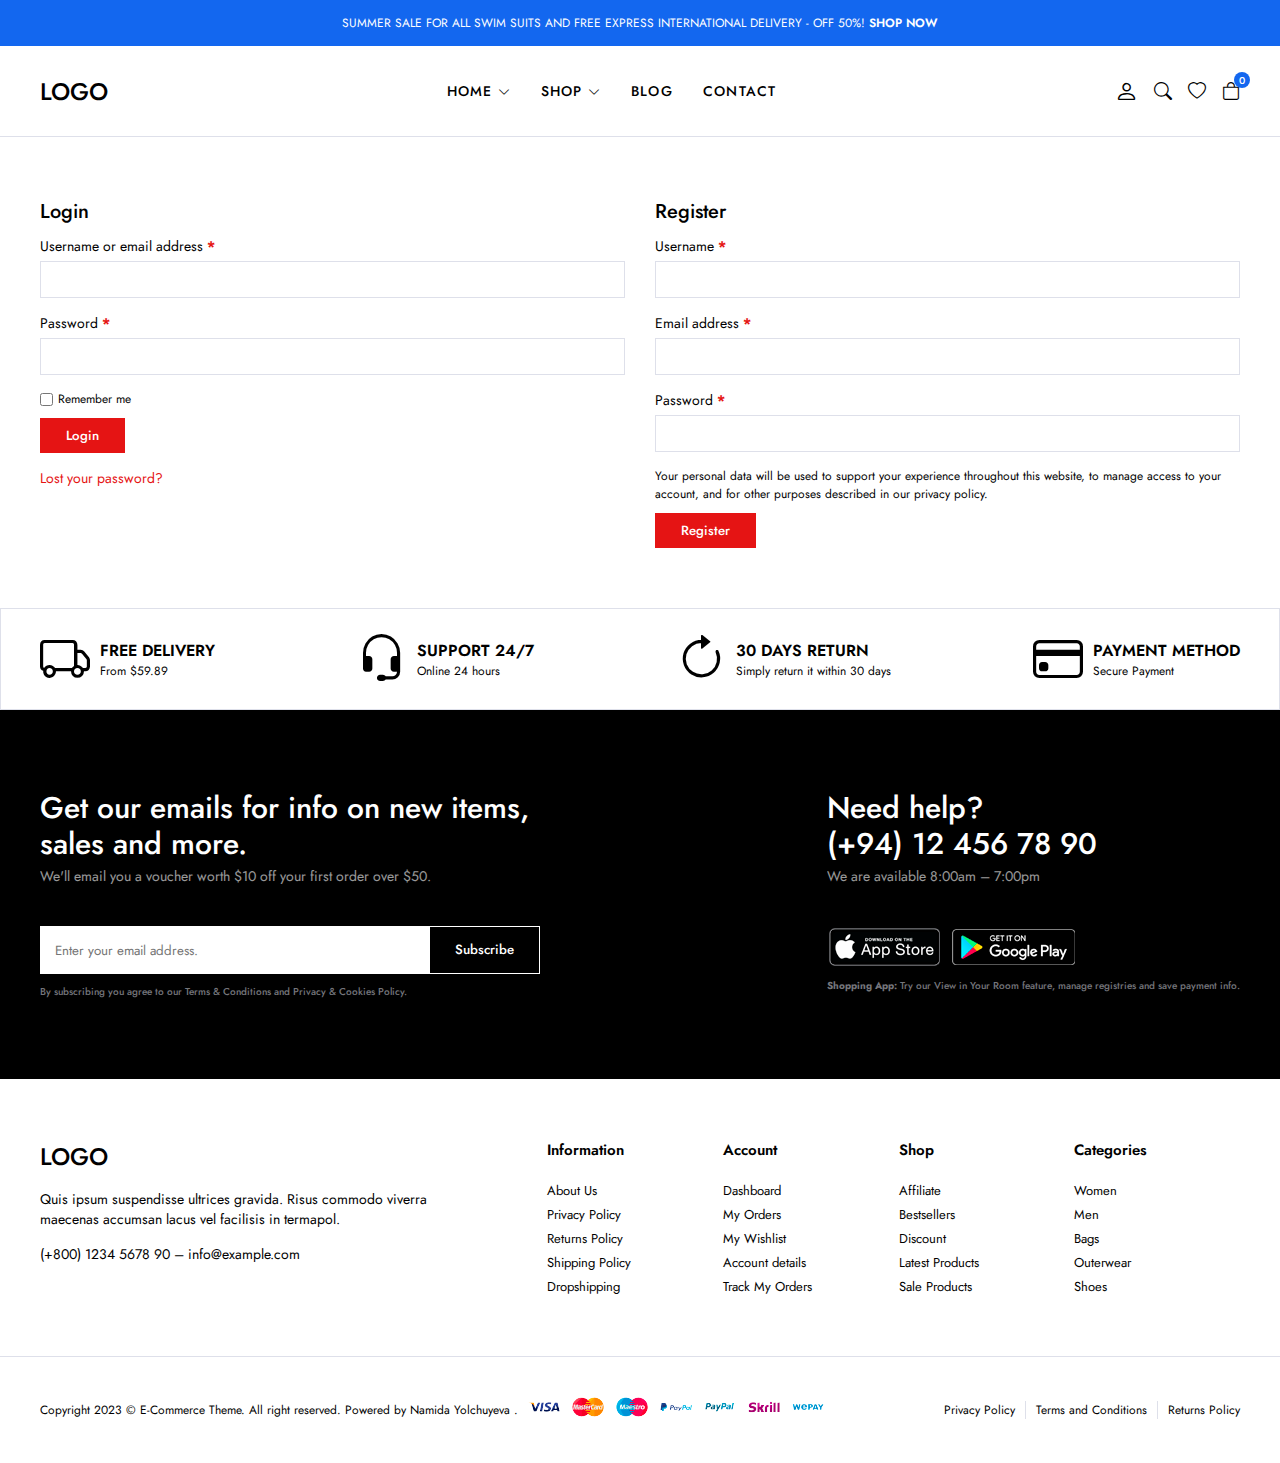
<file: account.html>
<!DOCTYPE html>
<html lang="en">
  <head>
    <meta charset="UTF-8" />
    <meta http-equiv="X-UA-Compatible" content="IE=edge" />
    <meta name="viewport" content="width=device-width, initial-scale=1.0" />
    <title>Account</title>
    <!--! Boostrap Icons CDN  -->
    <link
      rel="stylesheet"
      href="https://cdn.jsdelivr.net/npm/bootstrap-icons@1.9.1/font/bootstrap-icons.css"
    />
    <link rel="stylesheet" href="css/main.css" />
  </head>

  <body>
    <!--! header start  -->
    <header>
      <div class="global-notification">
        <div class="container">
          <p>
            SUMMER SALE FOR ALL SWIM SUITS AND FREE EXPRESS INTERNATIONAL
            DELIVERY - OFF 50%!
            <a href="shop.html">SHOP NOW</a>
          </p>
        </div>
      </div>
      <div class="header-row">
        <div class="container">
          <div class="header-wrapper">
            <div class="header-mobile">
              <i class="bi bi-list" id="btn-menu"></i>
            </div>
            <div class="header-left">
              <a href="index.html" class="logo">LOGO</a>
            </div>
            <div class="header-center" id="sidebar">
              <nav class="navigation">
                <ul class="menu-list">
                  <li class="menu-list-item">
                    <a href="index.html" class="menu-link">
                      Home
                      <i class="bi bi-chevron-down"></i>
                    </a>
                    <div class="menu-dropdown-wrapper">
                      <ul class="menu-dropdown-content">
                        <li>
                          <a href="#">Home Clean</a>
                        </li>
                        <li>
                          <a href="#">Home Collection</a>
                        </li>
                        <li>
                          <a href="#">Home Minimal</a>
                        </li>
                        <li>
                          <a href="#">Home Modern</a>
                        </li>
                        <li>
                          <a href="#">Home Parallax</a>
                        </li>
                        <li>
                          <a href="#">Home Strong</a>
                        </li>
                        <li>
                          <a href="#">Home Style</a>
                        </li>
                        <li>
                          <a href="#">Home Unique</a>
                        </li>
                        <li>
                          <a href="#">Home RTL</a>
                        </li>
                      </ul>
                    </div>
                  </li>
                  <li class="menu-list-item megamenu-wrapper">
                    <a href="shop.html" class="menu-link">
                      Shop
                      <i class="bi bi-chevron-down"></i>
                    </a>
                    <div class="menu-dropdown-wrapper">
                      <div class="menu-dropdown-megamenu">
                        <div class="megamenu-links">
                          <div class="megamenu-products">
                            <h3 class="megamenu-products-title">Shop Style</h3>
                            <ul class="megamenu-menu-list">
                              <li>
                                <a href="#">Shop Standard</a>
                              </li>
                              <li>
                                <a href="#">Shop Full</a>
                              </li>
                              <li>
                                <a href="#">Shop Only Categories</a>
                              </li>
                              <li>
                                <a href="#">Shop Image Categories</a>
                              </li>
                              <li>
                                <a href="#">Shop Sub Categories</a>
                              </li>
                              <li>
                                <a href="#">Shop List</a>
                              </li>
                              <li>
                                <a href="#">Hover Style 1</a>
                              </li>
                              <li>
                                <a href="#">Hover Style 2</a>
                              </li>
                              <li>
                                <a href="#">Hover Style 3</a>
                              </li>
                            </ul>
                          </div>
                          <div class="megamenu-products">
                            <h3 class="megamenu-products-title">
                              Filter Layout
                            </h3>
                            <ul class="megamenu-menu-list">
                              <li>
                                <a href="#">Sidebar</a>
                              </li>
                              <li>
                                <a href="#">Filter Side Out</a>
                              </li>
                              <li>
                                <a href="#">Filter Dropdown</a>
                              </li>
                              <li>
                                <a href="#">Filter Drawer</a>
                              </li>
                            </ul>
                          </div>
                          <div class="megamenu-products">
                            <h3 class="megamenu-products-title">Shop Loader</h3>
                            <ul class="megamenu-menu-list">
                              <li>
                                <a href="#">Shop Pagination</a>
                              </li>
                              <li>
                                <a href="#">Shop Infinity</a>
                              </li>
                              <li>
                                <a href="#">Shop Load More</a>
                              </li>
                              <li>
                                <a href="#">Cart Modal</a>
                              </li>
                              <li>
                                <a href="#">Cart Drawer</a>
                              </li>
                              <li>
                                <a href="#">Cart Page</a>
                              </li>
                            </ul>
                          </div>
                        </div>
                        <div class="megamenu-single">
                          <a href="#">
                            <img src="img/mega-menu.jpg" alt="" />
                          </a>
                          <h3 class="megamenu-single-title">
                            JOIN THE LAYERING GANG
                          </h3>
                          <h4 class="megamenu-single-subtitle">
                            Suspendisse faucibus nunc et pellentesque
                          </h4>
                          <a href="#" class="megamenu-single-button btn btn-sm"
                            >Shop Now</a
                          >
                        </div>
                      </div>
                    </div>
                  </li>
                  <li class="menu-list-item">
                    <a href="blog.html" class="menu-link"> Blog </a>
                  </li>
                  <li class="menu-list-item">
                    <a href="contact.html" class="menu-link"> Contact </a>
                  </li>
                </ul>
              </nav>
              <i class="bi-x-circle" id="close-sidebar"></i>
            </div>
            <div class="header-right">
              <div class="header-right-links">
                <a href="account.html" class="header-account">
                  <i class="bi bi-person"></i>
                </a>
                <button class="search-button">
                  <i class="bi bi-search"></i>
                </button>
                <a href="#">
                  <i class="bi bi-heart"></i>
                </a>
                <div class="header-cart">
                  <a href="cart.html" class="header-cart-link">
                    <i class="bi bi-bag"></i>
                    <span class="header-cart-count">0</span>
                  </a>
                </div>
              </div>
            </div>
          </div>
        </div>
      </div>
    </header>
    <!--! header end  -->

    <!--! modal search start  -->
    <div class="modal-search">
      <div class="modal-wrapper">
        <h3 class="modal-title">Search for products</h3>
        <p class="modal-text">
          Start typing to see products you are looking for.
        </p>
        <form class="search-form">
          <input type="text" placeholder="Search a product" />
          <button>
            <i class="bi bi-search"></i>
          </button>
        </form>
        <div class="search-results">
          <div class="search-heading">
            <h3>RESULTS FROM PRODUCT</h3>
          </div>
          <div class="results">
            <a href="#" class="result-item">
              <img
                src="img/products/product1/1.png"
                class="search-thumb"
                alt=""
              />
              <div class="search-info">
                <h4>Analogue Resin Strap</h4>
                <span class="search-sku">SKU: PD0016</span>
                <span class="search-price">$108.00</span>
              </div>
            </a>
            <a href="#" class="result-item">
              <img
                src="img/products/product2/1.png"
                class="search-thumb"
                alt=""
              />
              <div class="search-info">
                <h4>Analogue Resin Strap</h4>
                <span class="search-sku">SKU: PD0016</span>
                <span class="search-price">$108.00</span>
              </div>
            </a>
          </div>
        </div>
        <i class="bi bi-x-circle" id="close-search"></i>
      </div>
    </div>
    <!--! modal search end  -->

    <!--! modal dialog start  -->
    <div class="modal-dialog">
      <div class="modal-content">
        <button class="modal-close">
          <i class="bi bi-x"></i>
        </button>
        <div class="modal-image">
          <img src="img/modal-dialog.jpg" alt="" />
        </div>
        <div class="popup-wrapper">
          <div class="popup-content">
            <div class="popup-title">
              <h3>NEWSLETTER</h3>
            </div>
            <p class="popup-text">
              Sign up to our newsletter and get exclusive deals you won find any
              where else straight to your inbox!
            </p>
            <form class="popup-form">
              <input type="text" placeholder="Enter Email Address Here" />
              <button class="btn btn-primary">SUBSCRIBE</button>
              <label>
                <input type="checkbox" />
                <span>Don't show this popup again</span>
              </label>
            </form>
          </div>
        </div>
      </div>
    </div>
    <!--! modal dialog end  -->

    <!--! account start  -->
    <section class="account-page">
      <div class="container">
        <div class="account-wrapper">
          <div class="account-column">
            <h2>Login</h2>
            <form>
              <div>
                <label>
                  <span
                    >Username or email address
                    <span class="required">*</span></span
                  >
                  <input type="text" />
                </label>
              </div>
              <div>
                <label>
                  <span>Password <span class="required">*</span></span>
                  <input type="password" />
                </label>
              </div>
              <p class="remember">
                <label>
                  <input type="checkbox" />
                  <span>Remember me</span>
                </label>
                <button class="btn btn-sm">Login</button>
              </p>
              <a href="#" class="form-link">Lost your password?</a>
            </form>
          </div>
          <div class="account-column">
            <h2>Register</h2>
            <form>
              <div>
                <label>
                  <span>Username <span class="required">*</span></span>
                  <input type="text" />
                </label>
              </div>
              <div>
                <label>
                  <span>Email address <span class="required">*</span></span>
                  <input type="email" />
                </label>
              </div>
              <div>
                <label>
                  <span>Password <span class="required">*</span></span>
                  <input type="password" />
                </label>
              </div>
              <div class="privacy-policy-text remember">
                <p>
                  Your personal data will be used to support your experience
                  throughout this website, to manage access to your account, and
                  for other purposes described in our
                  <a href="#">privacy policy.</a>
                </p>
                <button class="btn btn-sm">Register</button>
              </div>
            </form>
          </div>
        </div>
      </div>
    </section>
    <!--! account end  -->

    <!--! policy start  -->
    <section class="policy">
      <div class="container">
        <ul class="policy-list">
          <li class="policy-item">
            <i class="bi bi-truck"></i>
            <div class="policy-texts">
              <strong>FREE DELIVERY</strong>
              <span>From $59.89</span>
            </div>
          </li>
          <li class="policy-item">
            <i class="bi bi-headset"></i>
            <div class="policy-texts">
              <strong>SUPPORT 24/7</strong>
              <span>Online 24 hours</span>
            </div>
          </li>
          <li class="policy-item">
            <i class="bi bi-arrow-clockwise"></i>
            <div class="policy-texts">
              <strong> 30 DAYS RETURN</strong>
              <span>Simply return it within 30 days</span>
            </div>
          </li>
          <li class="policy-item">
            <i class="bi bi-credit-card"></i>
            <div class="policy-texts">
              <strong> PAYMENT METHOD</strong>
              <span>Secure Payment</span>
            </div>
          </li>
        </ul>
      </div>
    </section>
    <!--! policy end  -->

    <!--! footer start  -->
    <footer class="footer">
      <div class="subscribe-row">
        <div class="container">
          <div class="footer-row-wrapper">
            <div class="footer-subscribe-wrapper">
              <div class="footer-subscribe">
                <div class="footer-subscribe-top">
                  <h3 class="subscribe-title">
                    Get our emails for info on new items, sales and more.
                  </h3>
                  <p class="subscribe-desc">
                    We'll email you a voucher worth $10 off your first order
                    over $50.
                  </p>
                </div>
                <div class="footer-subscribe-bottom">
                  <form>
                    <input
                      type="text"
                      placeholder="Enter your email address."
                    />
                    <button class="btn">Subscribe</button>
                  </form>
                  <p class="privacy-text">
                    By subscribing you agree to our
                    <a href="#"
                      >Terms & Conditions and Privacy & Cookies Policy.</a
                    >
                  </p>
                </div>
              </div>
            </div>
            <div class="footer-contact-wrapper">
              <div class="footer-contact-top">
                <h3 class="contact-title">
                  Need help? <br />
                  (+94) 12 456 78 90
                </h3>
                <p class="contact-desc">We are available 8:00am – 7:00pm</p>
              </div>
              <div class="footer-contact-bottom">
                <div class="download-app">
                  <a href="#">
                    <img src="img/footer/app-store.png" alt="" />
                  </a>
                  <a href="#">
                    <img src="img/footer/google-play.png" alt="" />
                  </a>
                </div>
                <p class="privacy-text">
                  <strong>Shopping App:</strong> Try our View in Your Room
                  feature, manage registries and save payment info.
                </p>
              </div>
            </div>
          </div>
        </div>
      </div>
      <div class="widgets-row">
        <div class="container">
          <div class="footer-widgets">
            <div class="brand-info">
              <div class="footer-logo">
                <a href="index.html" class="logo">LOGO</a>
              </div>
              <div class="footer-desc">
                <p>
                  Quis ipsum suspendisse ultrices gravida. Risus commodo viverra
                  maecenas accumsan lacus vel facilisis in termapol.
                </p>
              </div>
              <div class="footer-contact">
                <p>
                  <a href="tel:555 555 55 55">(+800) 1234 5678 90</a> –
                  <a href="mailto:info@example.com">info@example.com</a>
                </p>
              </div>
            </div>
            <div class="widget-nav-menu">
              <h4>Information</h4>
              <ul class="menu-list">
                <li>
                  <a href="#">About Us</a>
                </li>
                <li>
                  <a href="#">Privacy Policy</a>
                </li>
                <li>
                  <a href="#">Returns Policy</a>
                </li>
                <li>
                  <a href="#">Shipping Policy</a>
                </li>
                <li>
                  <a href="#">Dropshipping</a>
                </li>
              </ul>
            </div>
            <div class="widget-nav-menu">
              <h4>Account</h4>
              <ul class="menu-list">
                <li>
                  <a href="#">Dashboard</a>
                </li>
                <li>
                  <a href="#">My Orders</a>
                </li>
                <li>
                  <a href="#">My Wishlist</a>
                </li>
                <li>
                  <a href="#">Account details</a>
                </li>
                <li>
                  <a href="#">Track My Orders</a>
                </li>
              </ul>
            </div>
            <div class="widget-nav-menu">
              <h4>Shop</h4>
              <ul class="menu-list">
                <li>
                  <a href="#">Affiliate</a>
                </li>
                <li>
                  <a href="#">Bestsellers</a>
                </li>
                <li>
                  <a href="#">Discount</a>
                </li>
                <li>
                  <a href="#">Latest Products</a>
                </li>
                <li>
                  <a href="#">Sale Products</a>
                </li>
              </ul>
            </div>
            <div class="widget-nav-menu">
              <h4>Categories</h4>
              <ul class="menu-list">
                <li>
                  <a href="#">Women</a>
                </li>
                <li>
                  <a href="#">Men</a>
                </li>
                <li>
                  <a href="#">Bags</a>
                </li>
                <li>
                  <a href="#">Outerwear</a>
                </li>
                <li>
                  <a href="#">Shoes</a>
                </li>
              </ul>
            </div>
          </div>
        </div>
      </div>
      <div class="copyright-row">
        <div class="container">
          <div class="footer-copyright">
            <div class="site-copyright">
              <p>
                Copyright 2023 © E-Commerce Theme. All right reserved. Powered
                by Namida Yolchuyeva .
              </p>
            </div>
            <a href="#">
              <img src="img/footer/cards.png" alt="" />
            </a>
            <div class="footer-menu">
              <ul class="footer-menu-list">
                <li class="list-item">
                  <a href="#">Privacy Policy</a>
                </li>
                <li class="list-item">
                  <a href="#">Terms and Conditions</a>
                </li>
                <li class="list-item">
                  <a href="#">Returns Policy</a>
                </li>
              </ul>
            </div>
          </div>
        </div>
      </div>
    </footer>
    <!--! footer end  -->

    <!-- javascript  -->
    <script src="js/main.js" type="module"></script>
  </body>
</html>
</file>
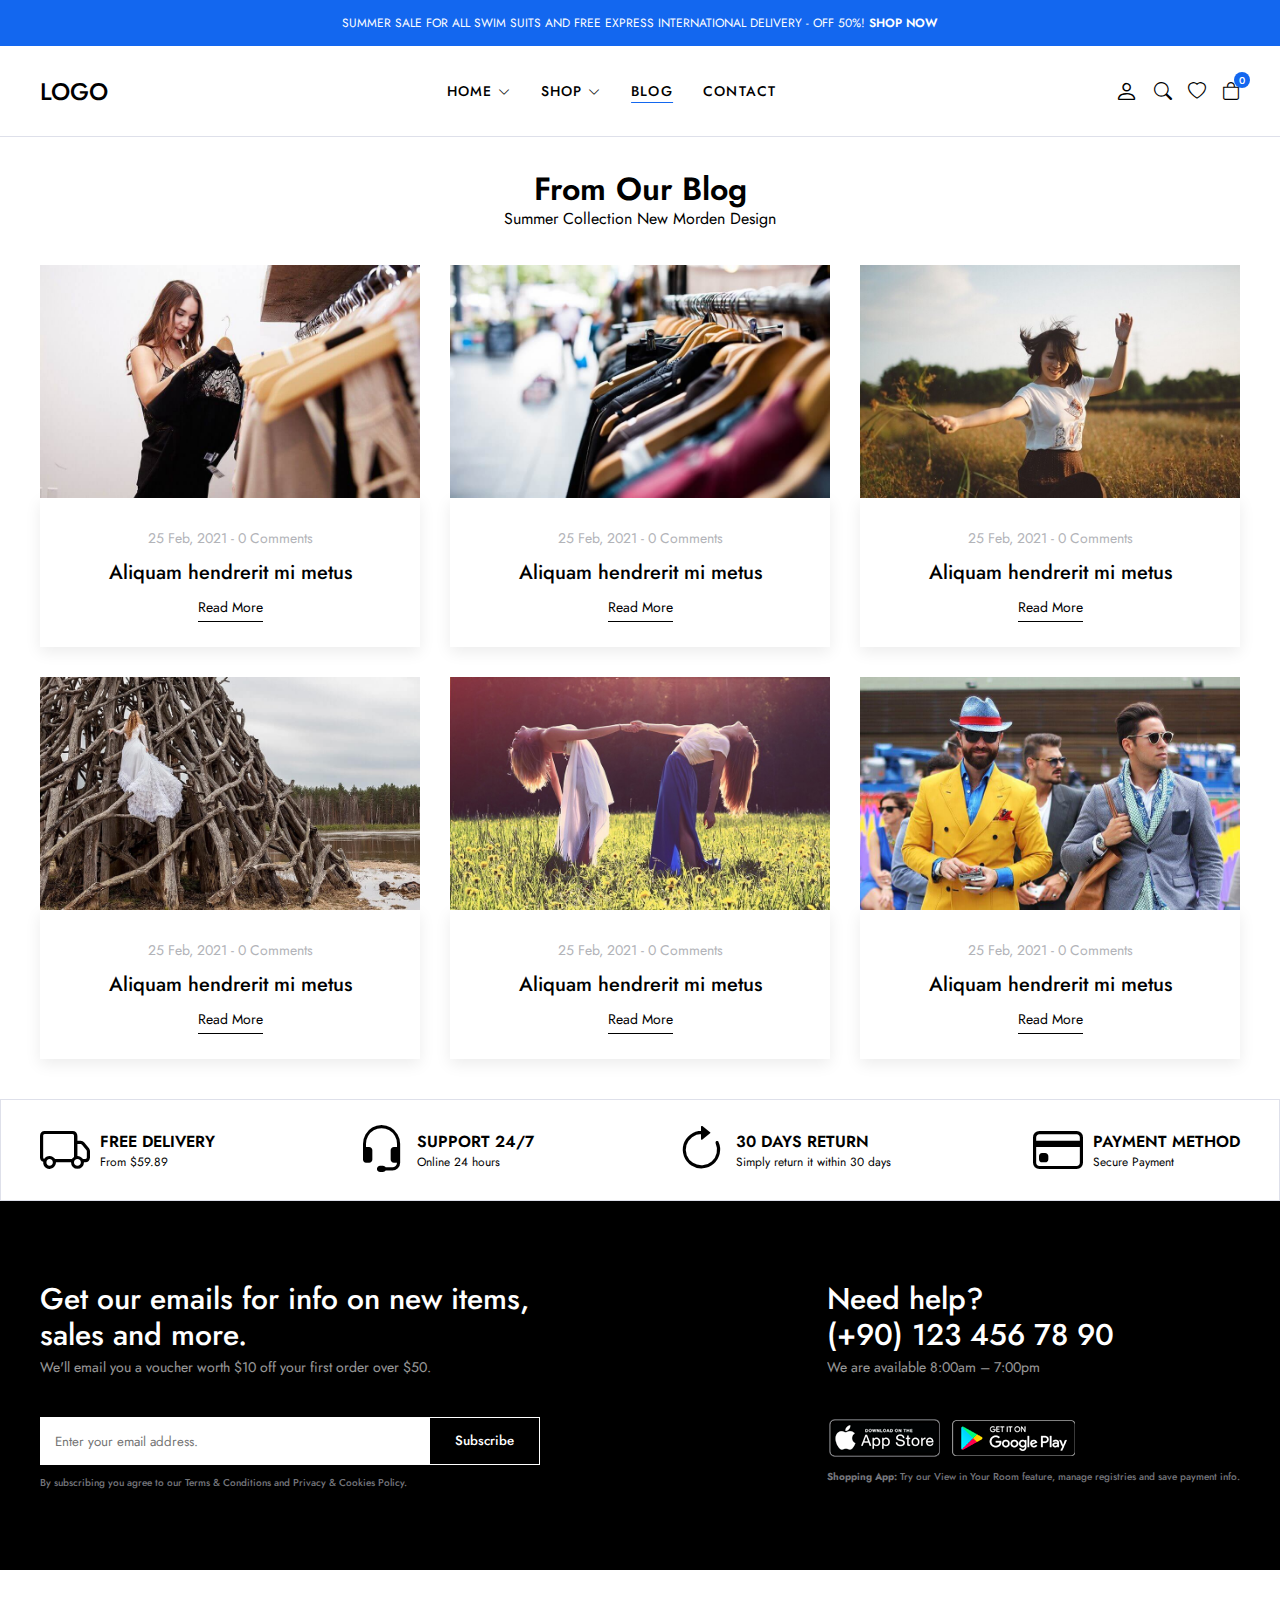
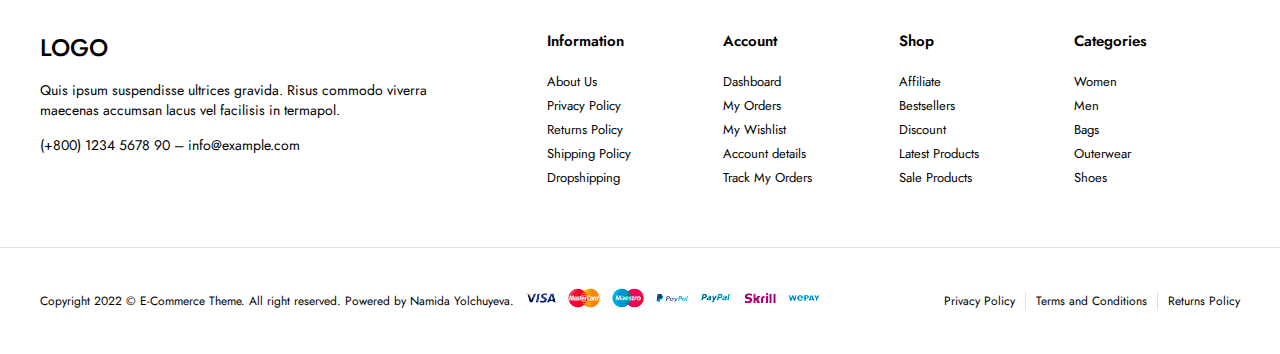
<file: blog.html>
<!DOCTYPE html>
<html lang="en">

<head>
    <meta charset="UTF-8" />
    <meta http-equiv="X-UA-Compatible" content="IE=edge" />
    <meta name="viewport" content="width=device-width, initial-scale=1.0" />
    <title>Blog</title>
    <!--! Boostrap Icons CDN  -->
    <link rel="stylesheet" href="https://cdn.jsdelivr.net/npm/bootstrap-icons@1.9.1/font/bootstrap-icons.css" />
    <link rel="stylesheet" href="css/main.css" />
</head>

<body>
    <!--! header start  -->
    <header>
        <div class="global-notification">
            <div class="container">
                <p>
                    SUMMER SALE FOR ALL SWIM SUITS AND FREE EXPRESS INTERNATIONAL DELIVERY
                    - OFF 50%!
                    <a href="shop.html">SHOP NOW</a>
                </p>
            </div>
        </div>
        <div class="header-row">
            <div class="container">
                <div class="header-wrapper">
                    <div class="header-mobile">
                        <i class="bi bi-list" id="btn-menu"></i>
                    </div>
                    <div class="header-left">
                        <a href="index.html" class="logo">LOGO</a>
                    </div>
                    <div class="header-center" id="sidebar">
                        <nav class="navigation">
                            <ul class="menu-list">
                                <li class="menu-list-item">
                                    <a href="index.html" class="menu-link">
                                        Home
                                        <i class="bi bi-chevron-down"></i>
                                    </a>
                                    <div class="menu-dropdown-wrapper">
                                        <ul class="menu-dropdown-content">
                                            <li>
                                                <a href="#">Home Clean</a>
                                            </li>
                                            <li>
                                                <a href="#">Home Collection</a>
                                            </li>
                                            <li>
                                                <a href="#">Home Minimal</a>
                                            </li>
                                            <li>
                                                <a href="#">Home Modern</a>
                                            </li>
                                            <li>
                                                <a href="#">Home Parallax</a>
                                            </li>
                                            <li>
                                                <a href="#">Home Strong</a>
                                            </li>
                                            <li>
                                                <a href="#">Home Style</a>
                                            </li>
                                            <li>
                                                <a href="#">Home Unique</a>
                                            </li>
                                            <li>
                                                <a href="#">Home RTL</a>
                                            </li>
                                        </ul>
                                    </div>
                                </li>
                                <li class="menu-list-item megamenu-wrapper">
                                    <a href="shop.html" class="menu-link">
                                        Shop
                                        <i class="bi bi-chevron-down"></i>
                                    </a>
                                    <div class="menu-dropdown-wrapper">
                                        <div class="menu-dropdown-megamenu">
                                            <div class="megamenu-links">
                                                <div class="megamenu-products">
                                                    <h3 class="megamenu-products-title">
                                                        Shop Style
                                                    </h3>
                                                    <ul class="megamenu-menu-list">
                                                        <li>
                                                            <a href="#">Shop Standard</a>
                                                        </li>
                                                        <li>
                                                            <a href="#">Shop Full</a>
                                                        </li>
                                                        <li>
                                                            <a href="#">Shop Only Categories</a>
                                                        </li>
                                                        <li>
                                                            <a href="#">Shop Image Categories</a>
                                                        </li>
                                                        <li>
                                                            <a href="#">Shop Sub Categories</a>
                                                        </li>
                                                        <li>
                                                            <a href="#">Shop List</a>
                                                        </li>
                                                        <li>
                                                            <a href="#">Hover Style 1</a>
                                                        </li>
                                                        <li>
                                                            <a href="#">Hover Style 2</a>
                                                        </li>
                                                        <li>
                                                            <a href="#">Hover Style 3</a>
                                                        </li>
                                                    </ul>
                                                </div>
                                                <div class="megamenu-products">
                                                    <h3 class="megamenu-products-title">
                                                        Filter Layout
                                                    </h3>
                                                    <ul class="megamenu-menu-list">
                                                        <li>
                                                            <a href="#">Sidebar</a>
                                                        </li>
                                                        <li>
                                                            <a href="#">Filter Side Out</a>
                                                        </li>
                                                        <li>
                                                            <a href="#">Filter Dropdown</a>
                                                        </li>
                                                        <li>
                                                            <a href="#">Filter Drawer</a>
                                                        </li>
                                                    </ul>
                                                </div>
                                                <div class="megamenu-products">
                                                    <h3 class="megamenu-products-title">
                                                        Shop Loader
                                                    </h3>
                                                    <ul class="megamenu-menu-list">
                                                        <li>
                                                            <a href="#">Shop Pagination</a>
                                                        </li>
                                                        <li>
                                                            <a href="#">Shop Infinity</a>
                                                        </li>
                                                        <li>
                                                            <a href="#">Shop Load More</a>
                                                        </li>
                                                        <li>
                                                            <a href="#">Cart Modal</a>
                                                        </li>
                                                        <li>
                                                            <a href="#">Cart Drawer</a>
                                                        </li>
                                                        <li>
                                                            <a href="#">Cart Page</a>
                                                        </li>
                                                    </ul>
                                                </div>
                                            </div>
                                            <div class="megamenu-single">
                                                <a href="#">
                                                    <img src="img/mega-menu.jpg" alt="">
                                                </a>
                                                <h3 class="megamenu-single-title">JOIN THE LAYERING GANG</h3>
                                                <h4 class="megamenu-single-subtitle">Suspendisse faucibus nunc et
                                                    pellentesque</h4>
                                                <a href="#" class="megamenu-single-button btn btn-sm">Shop Now</a>
                                            </div>
                                        </div>
                                    </div>
                                </li>
                                <li class="menu-list-item">
                                    <a href="blog.html" class="menu-link active">
                                        Blog
                                    </a>
                                </li>
                                <li class="menu-list-item">
                                    <a href="contact.html" class="menu-link">
                                        Contact
                                    </a>
                                </li>
                            </ul>
                        </nav>
                        <i class="bi-x-circle" id="close-sidebar"></i>
                    </div>
                    <div class="header-right">
                        <div class="header-right-links">
                            <a href="account.html" class="header-account">
                                <i class="bi bi-person"></i>
                            </a>
                            <button class="search-button">
                                <i class="bi bi-search"></i>
                            </button>
                            <a href="#">
                                <i class="bi bi-heart"></i>
                            </a>
                            <div class="header-cart">
                                <a href="cart.html" class="header-cart-link">
                                    <i class="bi bi-bag"></i>
                                    <span class="header-cart-count">0</span>
                                </a>
                            </div>
                        </div>
                    </div>
                </div>
            </div>
        </div>
    </header>
    <!--! header end  -->

    <!--! modal search start  -->
    <div class="modal-search">
        <div class="modal-wrapper">
            <h3 class="modal-title">Search for products</h3>
            <p class="modal-text">Start typing to see products you are looking for.</p>
            <form class="search-form">
                <input type="text" placeholder="Search a product">
                <button>
                    <i class="bi bi-search"></i>
                </button>
            </form>
            <div class="search-results">
                <div class="search-heading">
                    <h3>RESULTS FROM PRODUCT</h3>
                </div>
                <div class="results">
                    <a href="#" class="result-item">
                        <img src="img/products/product1/1.png" class="search-thumb" alt="">
                        <div class="search-info">
                            <h4>Analogue Resin Strap</h4>
                            <span class="search-sku">SKU: PD0016</span>
                            <span class="search-price">$108.00</span>
                        </div>
                    </a>
                    <a href="#" class="result-item">
                        <img src="img/products/product2/1.png" class="search-thumb" alt="">
                        <div class="search-info">
                            <h4>Analogue Resin Strap</h4>
                            <span class="search-sku">SKU: PD0016</span>
                            <span class="search-price">$108.00</span>
                        </div>
                    </a>
                </div>
            </div>
            <i class="bi bi-x-circle" id="close-search"></i>
        </div>
    </div>
    <!--! modal search end  -->



    <!--! blogs start  -->
    <section class="blogs blog-page">
        <div class="container">
            <div class="section-title">
                <h2>From Our Blog</h2>
                <p>Summer Collection New Morden Design</p>
            </div>
            <ul class="blog-list">
                <li class="blog-item">
                    <a href="#" class="blog-image">
                        <img src="img/blogs/blog1.jpg" alt="">
                    </a>
                    <div class="blog-info">
                        <div class="blog-info-top">
                            <span>25 Feb, 2021 </span>
                            -
                            <span>0 Comments</span>
                        </div>
                        <div class="blog-info-center">
                            <a href="#">Aliquam hendrerit mi metus</a>
                        </div>
                        <div class="blog-info-bottom">
                            <a href="#">Read More</a>
                        </div>
                    </div>
                </li>
                <li class="blog-item">
                    <a href="#" class="blog-image">
                        <img src="img/blogs/blog2.jpg" alt="">
                    </a>
                    <div class="blog-info">
                        <div class="blog-info-top">
                            <span>25 Feb, 2021 </span>
                            -
                            <span>0 Comments</span>
                        </div>
                        <div class="blog-info-center">
                            <a href="#">Aliquam hendrerit mi metus</a>
                        </div>
                        <div class="blog-info-bottom">
                            <a href="#">Read More</a>
                        </div>
                    </div>
                </li>
                <li class="blog-item">
                    <a href="#" class="blog-image">
                        <img src="img/blogs/blog3.jpg" alt="">
                    </a>
                    <div class="blog-info">
                        <div class="blog-info-top">
                            <span>25 Feb, 2021 </span>
                            -
                            <span>0 Comments</span>
                        </div>
                        <div class="blog-info-center">
                            <a href="#">Aliquam hendrerit mi metus</a>
                        </div>
                        <div class="blog-info-bottom">
                            <a href="#">Read More</a>
                        </div>
                    </div>
                </li>
                <li class="blog-item">
                    <a href="#" class="blog-image">
                        <img src="img/blogs/blog4.jpg" alt="">
                    </a>
                    <div class="blog-info">
                        <div class="blog-info-top">
                            <span>25 Feb, 2021 </span>
                            -
                            <span>0 Comments</span>
                        </div>
                        <div class="blog-info-center">
                            <a href="#">Aliquam hendrerit mi metus</a>
                        </div>
                        <div class="blog-info-bottom">
                            <a href="#">Read More</a>
                        </div>
                    </div>
                </li>
                <li class="blog-item">
                    <a href="#" class="blog-image">
                        <img src="img/blogs/blog5.jpg" alt="">
                    </a>
                    <div class="blog-info">
                        <div class="blog-info-top">
                            <span>25 Feb, 2021 </span>
                            -
                            <span>0 Comments</span>
                        </div>
                        <div class="blog-info-center">
                            <a href="#">Aliquam hendrerit mi metus</a>
                        </div>
                        <div class="blog-info-bottom">
                            <a href="#">Read More</a>
                        </div>
                    </div>
                </li>
                <li class="blog-item">
                    <a href="#" class="blog-image">
                        <img src="img/blogs/blog6.jpg" alt="">
                    </a>
                    <div class="blog-info">
                        <div class="blog-info-top">
                            <span>25 Feb, 2021 </span>
                            -
                            <span>0 Comments</span>
                        </div>
                        <div class="blog-info-center">
                            <a href="#">Aliquam hendrerit mi metus</a>
                        </div>
                        <div class="blog-info-bottom">
                            <a href="#">Read More</a>
                        </div>
                    </div>
                </li>
            </ul>
        </div>
    </section>
    <!--! blogs end  -->


    <!--! policy start  -->
    <section class="policy">
        <div class="container">
            <ul class="policy-list">
                <li class="policy-item">
                    <i class="bi bi-truck"></i>
                    <div class="policy-texts">
                        <strong>FREE DELIVERY</strong>
                        <span>From $59.89</span>
                    </div>
                </li>
                <li class="policy-item">
                    <i class="bi bi-headset"></i>
                    <div class="policy-texts">
                        <strong>SUPPORT 24/7</strong>
                        <span>Online 24 hours</span>
                    </div>
                </li>
                <li class="policy-item">
                    <i class="bi bi-arrow-clockwise"></i>
                    <div class="policy-texts">
                        <strong> 30 DAYS RETURN</strong>
                        <span>Simply return it within 30 days</span>
                    </div>
                </li>
                <li class="policy-item">
                    <i class="bi bi-credit-card"></i>
                    <div class="policy-texts">
                        <strong> PAYMENT METHOD</strong>
                        <span>Secure Payment</span>
                    </div>
                </li>
            </ul>
        </div>
    </section>
    <!--! policy end  -->

    <!--! footer start  -->
    <footer class="footer">
        <div class="subscribe-row">
            <div class="container">
                <div class="footer-row-wrapper">
                    <div class="footer-subscribe-wrapper">
                        <div class="footer-subscribe">
                            <div class="footer-subscribe-top">
                                <h3 class="subscribe-title">Get our emails for info on new items, sales and more.</h3>
                                <p class="subscribe-desc">We'll email you a voucher worth $10 off your first order over
                                    $50.</p>
                            </div>
                            <div class="footer-subscribe-bottom">
                                <form>
                                    <input type="text" placeholder="Enter your email address.">
                                    <button class="btn">Subscribe</button>
                                </form>
                                <p class="privacy-text">
                                    By subscribing you agree to our <a href="#">Terms & Conditions and Privacy & Cookies
                                        Policy.</a>
                                </p>
                            </div>
                        </div>
                    </div>
                    <div class="footer-contact-wrapper">
                        <div class="footer-contact-top">
                            <h3 class="contact-title">
                                Need help? <br>
                                (+90) 123 456 78 90
                            </h3>
                            <p class="contact-desc">We are available 8:00am – 7:00pm</p>
                        </div>
                        <div class="footer-contact-bottom">
                            <div class="download-app">
                                <a href="#">
                                    <img src="img/footer/app-store.png" alt="">
                                </a>
                                <a href="#">
                                    <img src="img/footer/google-play.png" alt="">
                                </a>
                            </div>
                            <p class="privacy-text">
                                <strong>Shopping App:</strong> Try our View in Your Room feature, manage registries and
                                save payment
                                info.
                            </p>
                        </div>
                    </div>
                </div>
            </div>
        </div>
        <div class="widgets-row">
            <div class="container">
                <div class="footer-widgets">
                    <div class="brand-info">
                        <div class="footer-logo">
                             <a href="index.html" class="logo">LOGO</a>
                        </div>
                        <div class="footer-desc">
                            <p> Quis ipsum suspendisse ultrices gravida. Risus commodo viverra maecenas accumsan lacus
                                vel facilisis
                                in
                                termapol.</p>
                        </div>
                        <div class="footer-contact">
                            <p>
                                <a href="tel:555 555 55 55">(+800) 1234 5678 90</a> – <a
                                    href="mailto:info@example.com">info@example.com</a>
                            </p>
                        </div>
                    </div>
                    <div class="widget-nav-menu">
                        <h4>Information</h4>
                        <ul class="menu-list">
                            <li>
                                <a href="#">About Us</a>
                            </li>
                            <li>
                                <a href="#">Privacy Policy</a>
                            </li>
                            <li>
                                <a href="#">Returns Policy</a>
                            </li>
                            <li>
                                <a href="#">Shipping Policy</a>
                            </li>
                            <li>
                                <a href="#">Dropshipping</a>
                            </li>
                        </ul>
                    </div>
                    <div class="widget-nav-menu">
                        <h4>Account</h4>
                        <ul class="menu-list">
                            <li>
                                <a href="#">Dashboard</a>
                            </li>
                            <li>
                                <a href="#">My Orders</a>
                            </li>
                            <li>
                                <a href="#">My Wishlist</a>
                            </li>
                            <li>
                                <a href="#">Account details</a>
                            </li>
                            <li>
                                <a href="#">Track My Orders</a>
                            </li>
                        </ul>
                    </div>
                    <div class="widget-nav-menu">
                        <h4>Shop</h4>
                        <ul class="menu-list">
                            <li>
                                <a href="#">Affiliate</a>
                            </li>
                            <li>
                                <a href="#">Bestsellers</a>
                            </li>
                            <li>
                                <a href="#">Discount</a>
                            </li>
                            <li>
                                <a href="#">Latest Products</a>
                            </li>
                            <li>
                                <a href="#">Sale Products</a>
                            </li>
                        </ul>
                    </div>
                    <div class="widget-nav-menu">
                        <h4>Categories</h4>
                        <ul class="menu-list">
                            <li>
                                <a href="#">Women</a>
                            </li>
                            <li>
                                <a href="#">Men</a>
                            </li>
                            <li>
                                <a href="#">Bags</a>
                            </li>
                            <li>
                                <a href="#">Outerwear</a>
                            </li>
                            <li>
                                <a href="#">Shoes</a>
                            </li>
                        </ul>
                    </div>
                </div>
            </div>
        </div>
        <div class="copyright-row">
            <div class="container">
                <div class="footer-copyright">
                    <div class="site-copyright">
                        <p>
                            Copyright 2022 © E-Commerce Theme. All right reserved. Powered by Namida Yolchuyeva.
                        </p>
                    </div>
                    <a href="#">
                        <img src="img/footer/cards.png" alt="">
                    </a>
                    <div class="footer-menu">
                        <ul class="footer-menu-list">
                            <li class="list-item">
                                <a href="#">Privacy Policy</a>
                            </li>
                            <li class="list-item">
                                <a href="#">Terms and Conditions</a>
                            </li>
                            <li class="list-item">
                                <a href="#">Returns Policy</a>
                            </li>
                        </ul>
                    </div>
                </div>
            </div>
        </div>
    </footer>
    <!--! footer end  -->

    <!-- javascript  -->
    <script src="js/main.js" type="module"></script>
</body>

</html>
</file>
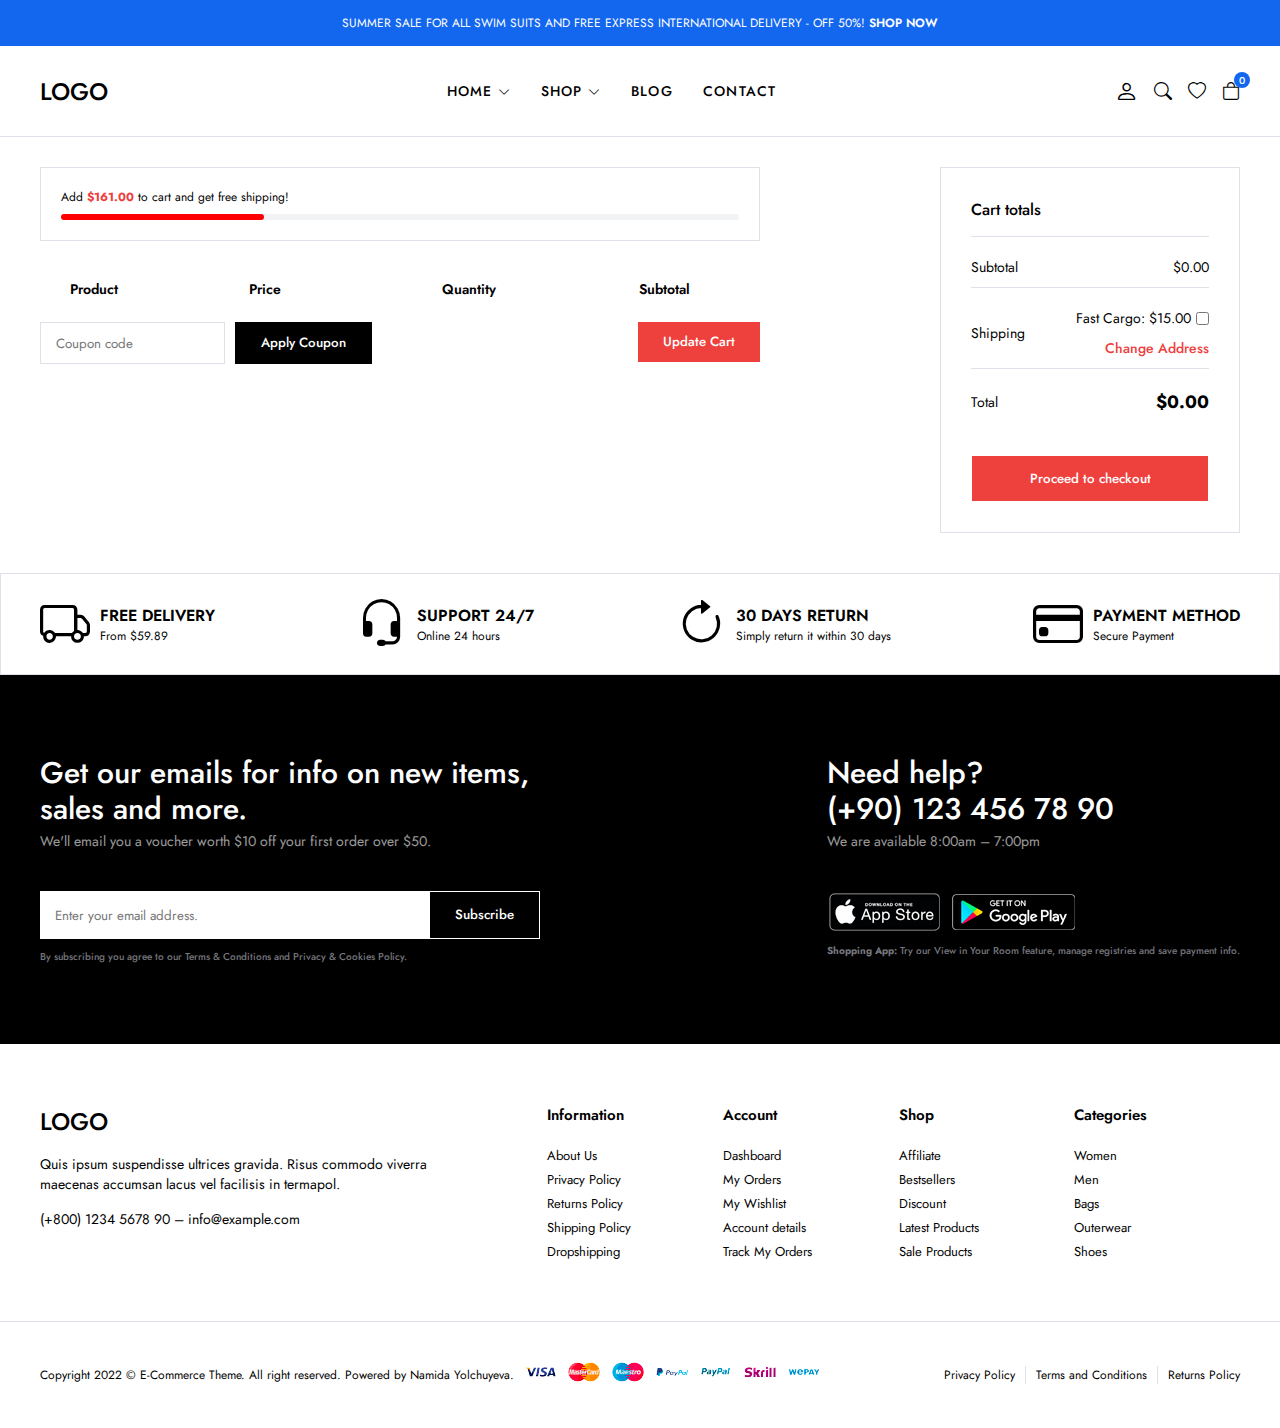
<file: cart.html>
<!DOCTYPE html>
<html lang="en">
  <head>
    <meta charset="UTF-8" />
    <meta http-equiv="X-UA-Compatible" content="IE=edge" />
    <meta name="viewport" content="width=device-width, initial-scale=1.0" />
    <title>Cart</title>
    <!--! Boostrap Icons CDN  -->
    <link
      rel="stylesheet"
      href="https://cdn.jsdelivr.net/npm/bootstrap-icons@1.9.1/font/bootstrap-icons.css"
    />
    <link rel="stylesheet" href="css/main.css" />
  </head>

  <body>
    <!--! header start  -->
    <header>
      <div class="global-notification">
        <div class="container">
          <p>
            SUMMER SALE FOR ALL SWIM SUITS AND FREE EXPRESS INTERNATIONAL
            DELIVERY - OFF 50%!
            <a href="shop.html">SHOP NOW</a>
          </p>
        </div>
      </div>
      <div class="header-row">
        <div class="container">
          <div class="header-wrapper">
            <div class="header-mobile">
              <i class="bi bi-list" id="btn-menu"></i>
            </div>
            <div class="header-left">
              <a href="index.html" class="logo">LOGO</a>
            </div>
            <div class="header-center" id="sidebar">
              <nav class="navigation">
                <ul class="menu-list">
                  <li class="menu-list-item">
                    <a href="index.html" class="menu-link">
                      Home
                      <i class="bi bi-chevron-down"></i>
                    </a>
                    <div class="menu-dropdown-wrapper">
                      <ul class="menu-dropdown-content">
                        <li>
                          <a href="#">Home Clean</a>
                        </li>
                        <li>
                          <a href="#">Home Collection</a>
                        </li>
                        <li>
                          <a href="#">Home Minimal</a>
                        </li>
                        <li>
                          <a href="#">Home Modern</a>
                        </li>
                        <li>
                          <a href="#">Home Parallax</a>
                        </li>
                        <li>
                          <a href="#">Home Strong</a>
                        </li>
                        <li>
                          <a href="#">Home Style</a>
                        </li>
                        <li>
                          <a href="#">Home Unique</a>
                        </li>
                        <li>
                          <a href="#">Home RTL</a>
                        </li>
                      </ul>
                    </div>
                  </li>
                  <li class="menu-list-item megamenu-wrapper">
                    <a href="shop.html" class="menu-link">
                      Shop
                      <i class="bi bi-chevron-down"></i>
                    </a>
                    <div class="menu-dropdown-wrapper">
                      <div class="menu-dropdown-megamenu">
                        <div class="megamenu-links">
                          <div class="megamenu-products">
                            <h3 class="megamenu-products-title">Shop Style</h3>
                            <ul class="megamenu-menu-list">
                              <li>
                                <a href="#">Shop Standard</a>
                              </li>
                              <li>
                                <a href="#">Shop Full</a>
                              </li>
                              <li>
                                <a href="#">Shop Only Categories</a>
                              </li>
                              <li>
                                <a href="#">Shop Image Categories</a>
                              </li>
                              <li>
                                <a href="#">Shop Sub Categories</a>
                              </li>
                              <li>
                                <a href="#">Shop List</a>
                              </li>
                              <li>
                                <a href="#">Hover Style 1</a>
                              </li>
                              <li>
                                <a href="#">Hover Style 2</a>
                              </li>
                              <li>
                                <a href="#">Hover Style 3</a>
                              </li>
                            </ul>
                          </div>
                          <div class="megamenu-products">
                            <h3 class="megamenu-products-title">
                              Filter Layout
                            </h3>
                            <ul class="megamenu-menu-list">
                              <li>
                                <a href="#">Sidebar</a>
                              </li>
                              <li>
                                <a href="#">Filter Side Out</a>
                              </li>
                              <li>
                                <a href="#">Filter Dropdown</a>
                              </li>
                              <li>
                                <a href="#">Filter Drawer</a>
                              </li>
                            </ul>
                          </div>
                          <div class="megamenu-products">
                            <h3 class="megamenu-products-title">Shop Loader</h3>
                            <ul class="megamenu-menu-list">
                              <li>
                                <a href="#">Shop Pagination</a>
                              </li>
                              <li>
                                <a href="#">Shop Infinity</a>
                              </li>
                              <li>
                                <a href="#">Shop Load More</a>
                              </li>
                              <li>
                                <a href="#">Cart Modal</a>
                              </li>
                              <li>
                                <a href="#">Cart Drawer</a>
                              </li>
                              <li>
                                <a href="#">Cart Page</a>
                              </li>
                            </ul>
                          </div>
                        </div>
                        <div class="megamenu-single">
                          <a href="#">
                            <img src="img/mega-menu.jpg" alt="" />
                          </a>
                          <h3 class="megamenu-single-title">
                            JOIN THE LAYERING GANG
                          </h3>
                          <h4 class="megamenu-single-subtitle">
                            Suspendisse faucibus nunc et pellentesque
                          </h4>
                          <a href="#" class="megamenu-single-button btn btn-sm"
                            >Shop Now</a
                          >
                        </div>
                      </div>
                    </div>
                  </li>
                  <li class="menu-list-item">
                    <a href="blog.html" class="menu-link"> Blog </a>
                  </li>
                  <li class="menu-list-item">
                    <a href="contact.html" class="menu-link"> Contact </a>
                  </li>
                </ul>
              </nav>
              <i class="bi-x-circle" id="close-sidebar"></i>
            </div>
            <div class="header-right">
              <div class="header-right-links">
                <a href="account.html" class="header-account">
                  <i class="bi bi-person"></i>
                </a>
                <button class="search-button">
                  <i class="bi bi-search"></i>
                </button>
                <a href="#">
                  <i class="bi bi-heart"></i>
                </a>
                <div class="header-cart">
                  <a href="cart.html" class="header-cart-link">
                    <i class="bi bi-bag"></i>
                    <span class="header-cart-count">0</span>
                  </a>
                </div>
              </div>
            </div>
          </div>
        </div>
      </div>
    </header>
    <!--! header end  -->

    <!--! modal search start  -->
    <div class="modal-search">
      <div class="modal-wrapper">
        <h3 class="modal-title">Search for products</h3>
        <p class="modal-text">
          Start typing to see products you are looking for.
        </p>
        <form class="search-form">
          <input type="text" placeholder="Search a product" />
          <button>
            <i class="bi bi-search"></i>
          </button>
        </form>
        <div class="search-results">
          <div class="search-heading">
            <h3>RESULTS FROM PRODUCT</h3>
          </div>
          <div class="results">
            <a href="#" class="result-item">
              <img
                src="img/products/product1/1.png"
                class="search-thumb"
                alt=""
              />
              <div class="search-info">
                <h4>Analogue Resin Strap</h4>
                <span class="search-sku">SKU: PD0016</span>
                <span class="search-price">$108.00</span>
              </div>
            </a>
            <a href="#" class="result-item">
              <img
                src="img/products/product2/1.png"
                class="search-thumb"
                alt=""
              />
              <div class="search-info">
                <h4>Analogue Resin Strap</h4>
                <span class="search-sku">SKU: PD0016</span>
                <span class="search-price">$108.00</span>
              </div>
            </a>
          </div>
        </div>
        <i class="bi bi-x-circle" id="close-search"></i>
      </div>
    </div>
    <!--! modal search end  -->

    <!--! modal dialog start  -->

    <!--! modal dialog end  -->

    <!--! cart start  -->
    <section class="cart-page">
      <div class="container">
        <div class="cart-page-wrapper">
          <form class="cart-form">
            <div class="free-progress-bar">
              <p class="progress-bar-title">
                Add <strong>$161.00</strong> to cart and get free shipping!
              </p>
              <div class="progress-bar">
                <span class="progress"></span>
              </div>
            </div>
            <div class="shop-table-wrapper">
              <table class="shop-table">
                <thead>
                  <th class="product-thumbnail">&nbsp;</th>
                  <th class="product-thumbnail">&nbsp;</th>
                  <th class="product-name">Product</th>
                  <th class="product-price">Price</th>
                  <th class="product-quantity">Quantity</th>
                  <th class="product-subtotal">Subtotal</th>
                </thead>
                <tbody class="cart-wrapper"></tbody>
              </table>
              <div class="actions-wrapper">
                <div class="coupon">
                  <input
                    type="text"
                    class="input-text"
                    placeholder="Coupon code"
                  />
                  <button class="btn">Apply Coupon</button>
                </div>
                <div class="update-cart">
                  <button class="btn">Update Cart</button>
                </div>
              </div>
            </div>
          </form>
          <div class="cart-collaterals">
            <div class="cart-totals">
              <h2>Cart totals</h2>
              <table>
                <tbody>
                  <tr class="cart-subtotal">
                    <th>Subtotal</th>
                    <td>
                      <span id="subtotal">$316.00</span>
                    </td>
                  </tr>
                  <tr>
                    <th>Shipping</th>
                    <td>
                      <ul>
                        <li>
                          <label>
                            Fast Cargo: $15.00
                            <input type="checkbox" id="fast-cargo" />
                          </label>
                        </li>
                        <li>
                          <a href="#">Change Address</a>
                        </li>
                      </ul>
                    </td>
                  </tr>
                  <tr>
                    <th>Total</th>
                    <td>
                      <strong id="cart-total">$316.00</strong>
                    </td>
                  </tr>
                </tbody>
              </table>
              <div class="checkout">
                <button class="btn btn-lg">Proceed to checkout</button>
              </div>
            </div>
          </div>
        </div>
      </div>
    </section>
    <!--! cart end  -->

    <!--! policy start  -->
    <section class="policy">
      <div class="container">
        <ul class="policy-list">
          <li class="policy-item">
            <i class="bi bi-truck"></i>
            <div class="policy-texts">
              <strong>FREE DELIVERY</strong>
              <span>From $59.89</span>
            </div>
          </li>
          <li class="policy-item">
            <i class="bi bi-headset"></i>
            <div class="policy-texts">
              <strong>SUPPORT 24/7</strong>
              <span>Online 24 hours</span>
            </div>
          </li>
          <li class="policy-item">
            <i class="bi bi-arrow-clockwise"></i>
            <div class="policy-texts">
              <strong> 30 DAYS RETURN</strong>
              <span>Simply return it within 30 days</span>
            </div>
          </li>
          <li class="policy-item">
            <i class="bi bi-credit-card"></i>
            <div class="policy-texts">
              <strong> PAYMENT METHOD</strong>
              <span>Secure Payment</span>
            </div>
          </li>
        </ul>
      </div>
    </section>
    <!--! policy end  -->

    <!--! footer start  -->
    <footer class="footer">
      <div class="subscribe-row">
        <div class="container">
          <div class="footer-row-wrapper">
            <div class="footer-subscribe-wrapper">
              <div class="footer-subscribe">
                <div class="footer-subscribe-top">
                  <h3 class="subscribe-title">
                    Get our emails for info on new items, sales and more.
                  </h3>
                  <p class="subscribe-desc">
                    We'll email you a voucher worth $10 off your first order
                    over $50.
                  </p>
                </div>
                <div class="footer-subscribe-bottom">
                  <form>
                    <input
                      type="text"
                      placeholder="Enter your email address."
                    />
                    <button class="btn">Subscribe</button>
                  </form>
                  <p class="privacy-text">
                    By subscribing you agree to our
                    <a href="#"
                      >Terms & Conditions and Privacy & Cookies Policy.</a
                    >
                  </p>
                </div>
              </div>
            </div>
            <div class="footer-contact-wrapper">
              <div class="footer-contact-top">
                <h3 class="contact-title">
                  Need help? <br />
                  (+90) 123 456 78 90
                </h3>
                <p class="contact-desc">We are available 8:00am – 7:00pm</p>
              </div>
              <div class="footer-contact-bottom">
                <div class="download-app">
                  <a href="#">
                    <img src="img/footer/app-store.png" alt="" />
                  </a>
                  <a href="#">
                    <img src="img/footer/google-play.png" alt="" />
                  </a>
                </div>
                <p class="privacy-text">
                  <strong>Shopping App:</strong> Try our View in Your Room
                  feature, manage registries and save payment info.
                </p>
              </div>
            </div>
          </div>
        </div>
      </div>
      <div class="widgets-row">
        <div class="container">
          <div class="footer-widgets">
            <div class="brand-info">
              <div class="footer-logo">
                <a href="index.html" class="logo">LOGO</a>
              </div>
              <div class="footer-desc">
                <p>
                  Quis ipsum suspendisse ultrices gravida. Risus commodo viverra
                  maecenas accumsan lacus vel facilisis in termapol.
                </p>
              </div>
              <div class="footer-contact">
                <p>
                  <a href="tel:555 555 55 55">(+800) 1234 5678 90</a> –
                  <a href="mailto:info@example.com">info@example.com</a>
                </p>
              </div>
            </div>
            <div class="widget-nav-menu">
              <h4>Information</h4>
              <ul class="menu-list">
                <li>
                  <a href="#">About Us</a>
                </li>
                <li>
                  <a href="#">Privacy Policy</a>
                </li>
                <li>
                  <a href="#">Returns Policy</a>
                </li>
                <li>
                  <a href="#">Shipping Policy</a>
                </li>
                <li>
                  <a href="#">Dropshipping</a>
                </li>
              </ul>
            </div>
            <div class="widget-nav-menu">
              <h4>Account</h4>
              <ul class="menu-list">
                <li>
                  <a href="#">Dashboard</a>
                </li>
                <li>
                  <a href="#">My Orders</a>
                </li>
                <li>
                  <a href="#">My Wishlist</a>
                </li>
                <li>
                  <a href="#">Account details</a>
                </li>
                <li>
                  <a href="#">Track My Orders</a>
                </li>
              </ul>
            </div>
            <div class="widget-nav-menu">
              <h4>Shop</h4>
              <ul class="menu-list">
                <li>
                  <a href="#">Affiliate</a>
                </li>
                <li>
                  <a href="#">Bestsellers</a>
                </li>
                <li>
                  <a href="#">Discount</a>
                </li>
                <li>
                  <a href="#">Latest Products</a>
                </li>
                <li>
                  <a href="#">Sale Products</a>
                </li>
              </ul>
            </div>
            <div class="widget-nav-menu">
              <h4>Categories</h4>
              <ul class="menu-list">
                <li>
                  <a href="#">Women</a>
                </li>
                <li>
                  <a href="#">Men</a>
                </li>
                <li>
                  <a href="#">Bags</a>
                </li>
                <li>
                  <a href="#">Outerwear</a>
                </li>
                <li>
                  <a href="#">Shoes</a>
                </li>
              </ul>
            </div>
          </div>
        </div>
      </div>
      <div class="copyright-row">
        <div class="container">
          <div class="footer-copyright">
            <div class="site-copyright">
              <p>
                Copyright 2022 © E-Commerce Theme. All right reserved. Powered
                by Namida Yolchuyeva.
              </p>
            </div>
            <a href="#">
              <img src="img/footer/cards.png" alt="" />
            </a>
            <div class="footer-menu">
              <ul class="footer-menu-list">
                <li class="list-item">
                  <a href="#">Privacy Policy</a>
                </li>
                <li class="list-item">
                  <a href="#">Terms and Conditions</a>
                </li>
                <li class="list-item">
                  <a href="#">Returns Policy</a>
                </li>
              </ul>
            </div>
          </div>
        </div>
      </div>
    </footer>
    <!--! footer end  -->

    <script src="js/main.js" type="module"></script>
    <script src="js/cart.js" type="module"></script>
  </body>
</html>
</file>
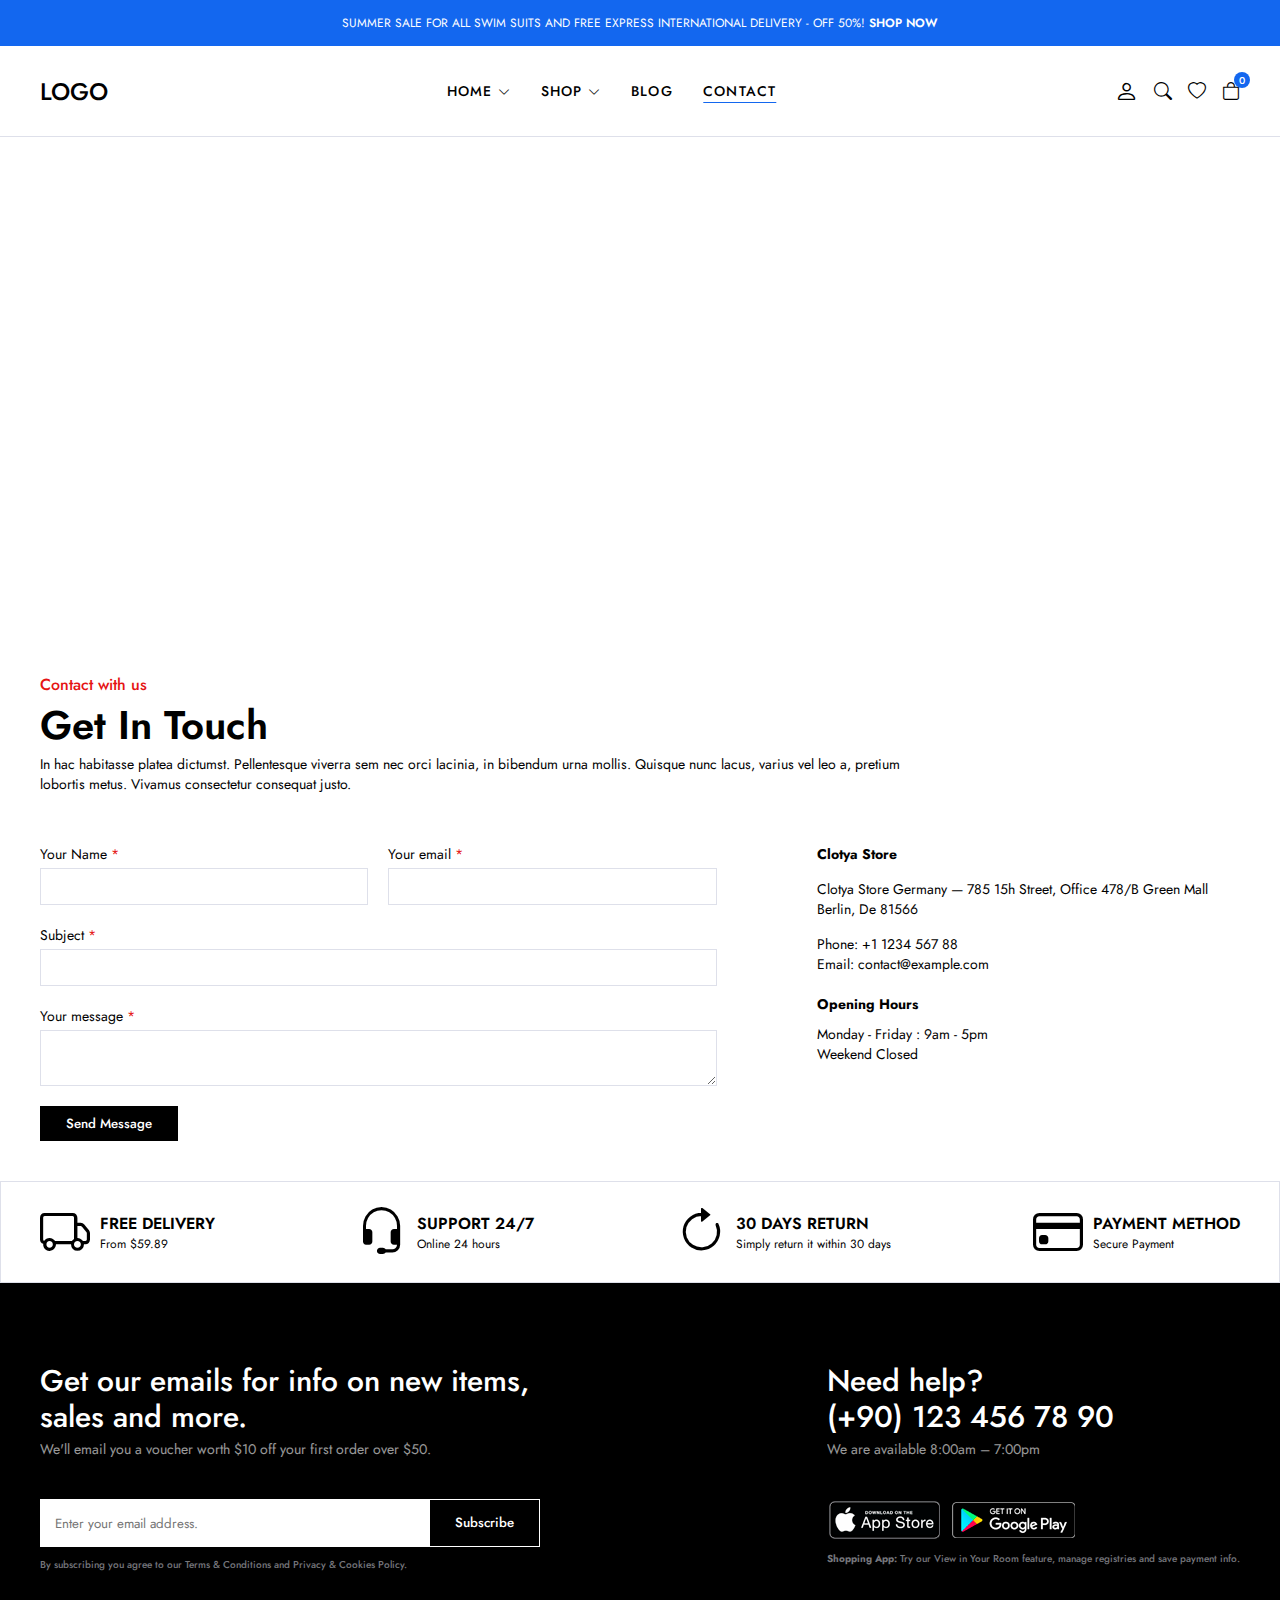
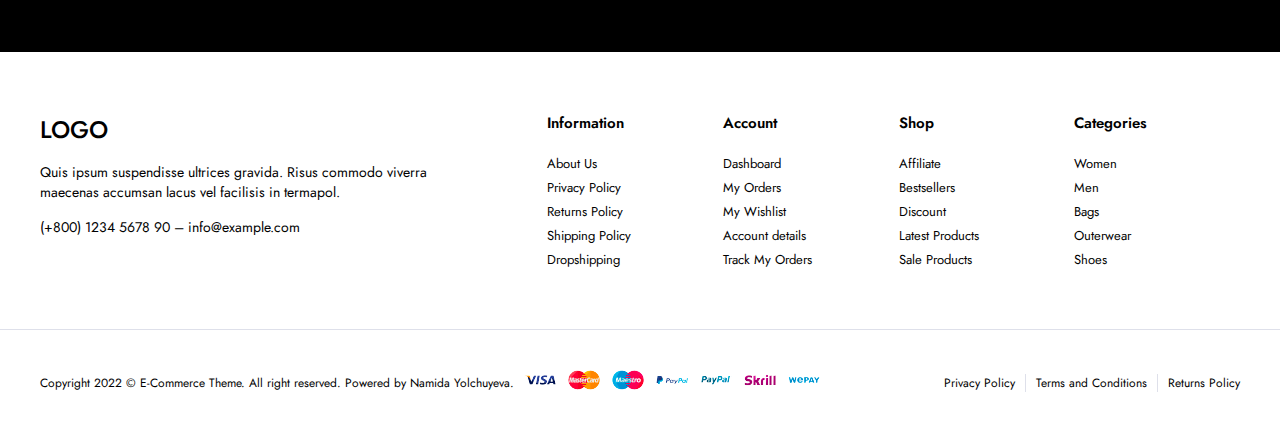
<file: contact.html>
<!DOCTYPE html>
<html lang="en">

<head>
    <meta charset="UTF-8" />
    <meta http-equiv="X-UA-Compatible" content="IE=edge" />
    <meta name="viewport" content="width=device-width, initial-scale=1.0" />
    <title>Contact</title>
    <!--! Boostrap Icons CDN  -->
    <link rel="stylesheet" href="https://cdn.jsdelivr.net/npm/bootstrap-icons@1.9.1/font/bootstrap-icons.css" />
    <link rel="stylesheet" href="css/main.css" />
</head>

<body>
    <!--! header start  -->
    <header>
        <div class="global-notification">
            <div class="container">
                <p>
                    SUMMER SALE FOR ALL SWIM SUITS AND FREE EXPRESS INTERNATIONAL DELIVERY
                    - OFF 50%!
                    <a href="shop.html">SHOP NOW</a>
                </p>
            </div>
        </div>
        <div class="header-row">
            <div class="container">
                <div class="header-wrapper">
                    <div class="header-mobile">
                        <i class="bi bi-list" id="btn-menu"></i>
                    </div>
                    <div class="header-left">
                        <a href="index.html" class="logo">LOGO</a>
                    </div>
                    <div class="header-center" id="sidebar">
                        <nav class="navigation">
                            <ul class="menu-list">
                                <li class="menu-list-item">
                                    <a href="index.html" class="menu-link">
                                        Home
                                        <i class="bi bi-chevron-down"></i>
                                    </a>
                                    <div class="menu-dropdown-wrapper">
                                        <ul class="menu-dropdown-content">
                                            <li>
                                                <a href="#">Home Clean</a>
                                            </li>
                                            <li>
                                                <a href="#">Home Collection</a>
                                            </li>
                                            <li>
                                                <a href="#">Home Minimal</a>
                                            </li>
                                            <li>
                                                <a href="#">Home Modern</a>
                                            </li>
                                            <li>
                                                <a href="#">Home Parallax</a>
                                            </li>
                                            <li>
                                                <a href="#">Home Strong</a>
                                            </li>
                                            <li>
                                                <a href="#">Home Style</a>
                                            </li>
                                            <li>
                                                <a href="#">Home Unique</a>
                                            </li>
                                            <li>
                                                <a href="#">Home RTL</a>
                                            </li>
                                        </ul>
                                    </div>
                                </li>
                                <li class="menu-list-item megamenu-wrapper">
                                    <a href="shop.html" class="menu-link">
                                        Shop
                                        <i class="bi bi-chevron-down"></i>
                                    </a>
                                    <div class="menu-dropdown-wrapper">
                                        <div class="menu-dropdown-megamenu">
                                            <div class="megamenu-links">
                                                <div class="megamenu-products">
                                                    <h3 class="megamenu-products-title">
                                                        Shop Style
                                                    </h3>
                                                    <ul class="megamenu-menu-list">
                                                        <li>
                                                            <a href="#">Shop Standard</a>
                                                        </li>
                                                        <li>
                                                            <a href="#">Shop Full</a>
                                                        </li>
                                                        <li>
                                                            <a href="#">Shop Only Categories</a>
                                                        </li>
                                                        <li>
                                                            <a href="#">Shop Image Categories</a>
                                                        </li>
                                                        <li>
                                                            <a href="#">Shop Sub Categories</a>
                                                        </li>
                                                        <li>
                                                            <a href="#">Shop List</a>
                                                        </li>
                                                        <li>
                                                            <a href="#">Hover Style 1</a>
                                                        </li>
                                                        <li>
                                                            <a href="#">Hover Style 2</a>
                                                        </li>
                                                        <li>
                                                            <a href="#">Hover Style 3</a>
                                                        </li>
                                                    </ul>
                                                </div>
                                                <div class="megamenu-products">
                                                    <h3 class="megamenu-products-title">
                                                        Filter Layout
                                                    </h3>
                                                    <ul class="megamenu-menu-list">
                                                        <li>
                                                            <a href="#">Sidebar</a>
                                                        </li>
                                                        <li>
                                                            <a href="#">Filter Side Out</a>
                                                        </li>
                                                        <li>
                                                            <a href="#">Filter Dropdown</a>
                                                        </li>
                                                        <li>
                                                            <a href="#">Filter Drawer</a>
                                                        </li>
                                                    </ul>
                                                </div>
                                                <div class="megamenu-products">
                                                    <h3 class="megamenu-products-title">
                                                        Shop Loader
                                                    </h3>
                                                    <ul class="megamenu-menu-list">
                                                        <li>
                                                            <a href="#">Shop Pagination</a>
                                                        </li>
                                                        <li>
                                                            <a href="#">Shop Infinity</a>
                                                        </li>
                                                        <li>
                                                            <a href="#">Shop Load More</a>
                                                        </li>
                                                        <li>
                                                            <a href="#">Cart Modal</a>
                                                        </li>
                                                        <li>
                                                            <a href="#">Cart Drawer</a>
                                                        </li>
                                                        <li>
                                                            <a href="#">Cart Page</a>
                                                        </li>
                                                    </ul>
                                                </div>
                                            </div>
                                            <div class="megamenu-single">
                                                <a href="#">
                                                    <img src="img/mega-menu.jpg" alt="">
                                                </a>
                                                <h3 class="megamenu-single-title">JOIN THE LAYERING GANG</h3>
                                                <h4 class="megamenu-single-subtitle">Suspendisse faucibus nunc et
                                                    pellentesque</h4>
                                                <a href="#" class="megamenu-single-button btn btn-sm">Shop Now</a>
                                            </div>
                                        </div>
                                    </div>
                                </li>
                                <li class="menu-list-item">
                                    <a href="blog.html" class="menu-link">
                                        Blog
                                    </a>
                                </li>
                                <li class="menu-list-item">
                                    <a href="contact.html" class="menu-link active">
                                        Contact
                                    </a>
                                </li>
                            </ul>
                        </nav>
                        <i class="bi-x-circle" id="close-sidebar"></i>
                    </div>
                    <div class="header-right">
                        <div class="header-right-links">
                            <a href="account.html" class="header-account">
                                <i class="bi bi-person"></i>
                            </a>
                            <button class="search-button">
                                <i class="bi bi-search"></i>
                            </button>
                            <a href="#">
                                <i class="bi bi-heart"></i>
                            </a>
                            <div class="header-cart">
                                <a href="cart.html" class="header-cart-link">
                                    <i class="bi bi-bag"></i>
                                    <span class="header-cart-count">0</span>
                                </a>
                            </div>
                        </div>
                    </div>
                </div>
            </div>
        </div>
    </header>
    <!--! header end  -->

    <!--! modal search start  -->
    <div class="modal-search">
        <div class="modal-wrapper">
            <h3 class="modal-title">Search for products</h3>
            <p class="modal-text">Start typing to see products you are looking for.</p>
            <form class="search-form">
                <input type="text" placeholder="Search a product">
                <button>
                    <i class="bi bi-search"></i>
                </button>
            </form>
            <div class="search-results">
                <div class="search-heading">
                    <h3>RESULTS FROM PRODUCT</h3>
                </div>
                <div class="results">
                    <a href="#" class="result-item">
                        <img src="img/products/product1/1.png" class="search-thumb" alt="">
                        <div class="search-info">
                            <h4>Analogue Resin Strap</h4>
                            <span class="search-sku">SKU: PD0016</span>
                            <span class="search-price">$108.00</span>
                        </div>
                    </a>
                    <a href="#" class="result-item">
                        <img src="img/products/product2/1.png" class="search-thumb" alt="">
                        <div class="search-info">
                            <h4>Analogue Resin Strap</h4>
                            <span class="search-sku">SKU: PD0016</span>
                            <span class="search-price">$108.00</span>
                        </div>
                    </a>
                </div>
            </div>
            <i class="bi bi-x-circle" id="close-search"></i>
        </div>
    </div>
    <!--! modal search end  -->

   

    <!--! contact start  -->
    <section class="contact">
        <div class="contact-top">
            <div class="contact-map">
                <iframe
                    src="https://www.google.com/maps/embed?pb=!1m18!1m12!1m3!1d3008.9633698339308!2d28.929441087738052!3d41.04793012296828!2m3!1f0!2f0!3f0!3m2!1i1024!2i768!4f13.1!3m3!1m2!1s0x14cab1d021adf417%3A0xba3a3fdfdbb5f5d!2sEy%C3%BCp%20Sultan%20Camii!5e0!3m2!1str!2str!4v1665091191675!5m2!1str!2str"
                    width="100%" height="500" style="border:0;" allowfullscreen="" loading="lazy"
                    referrerpolicy="no-referrer-when-downgrade"></iframe>
            </div>
        </div>
        <div class="contact-bottom">
            <div class="container">
                <div class="contact-titles">
                    <h4>Contact with us</h4>
                    <h2>Get In Touch</h2>
                    <p>In hac habitasse platea dictumst. Pellentesque viverra sem nec orci lacinia, in bibendum urna
                        mollis. Quisque nunc lacus, varius vel leo a, pretium lobortis metus. Vivamus consectetur
                        consequat justo.</p>
                </div>
                <div class="contact-elements">
                    <form class="contact-form">
                        <div class="">
                            <label>
                                Your Name
                                <span>*</span>
                            </label>
                            <input type="text" required>
                        </div>
                        <div class="">
                            <label>
                                Your email
                                <span>*</span>
                            </label>
                            <input type="text" required>
                        </div>
                        <div class="">
                            <label>
                                Subject
                                <span>*</span>
                            </label>
                            <input type="text" required>
                        </div>
                        <div class="">
                            <label>
                                Your message
                                <span>*</span>
                            </label>
                            <textarea id="author" name="author" type="text" value="" size="30" required=""></textarea>
                        </div>
                        <button class="btn btn-sm form-button">Send Message</button>
                    </form>
                    <div class="contact-info">
                        <div class="contact-info-item">
                            <div class="contact-info-texts">
                                <strong> Clotya Store</strong>
                                <p class="contact-street">
                                    Clotya Store
                                    Germany — 785 15h Street, Office 478/B Green Mall Berlin, De 81566</p>
                                <a href="tel:Phone: +1 1234 567 88">Phone: +1 1234 567 88</a>
                                <a href="mailto:Email: contact@example.com">Email: contact@example.com</a>
                            </div>
                        </div>
                        <div class="contact-info-item">
                            <div class="contact-info-texts">
                                <strong> Opening Hours</strong>
                                <p class="contact-date">
                                    Monday - Friday : 9am - 5pm</p>
                                <p>Weekend Closed</p>
                            </div>
                        </div>
                    </div>
                </div>
            </div>
        </div>
    </section>
    <!--! contact end  -->



    <!--! policy start  -->
    <section class="policy">
        <div class="container">
            <ul class="policy-list">
                <li class="policy-item">
                    <i class="bi bi-truck"></i>
                    <div class="policy-texts">
                        <strong>FREE DELIVERY</strong>
                        <span>From $59.89</span>
                    </div>
                </li>
                <li class="policy-item">
                    <i class="bi bi-headset"></i>
                    <div class="policy-texts">
                        <strong>SUPPORT 24/7</strong>
                        <span>Online 24 hours</span>
                    </div>
                </li>
                <li class="policy-item">
                    <i class="bi bi-arrow-clockwise"></i>
                    <div class="policy-texts">
                        <strong> 30 DAYS RETURN</strong>
                        <span>Simply return it within 30 days</span>
                    </div>
                </li>
                <li class="policy-item">
                    <i class="bi bi-credit-card"></i>
                    <div class="policy-texts">
                        <strong> PAYMENT METHOD</strong>
                        <span>Secure Payment</span>
                    </div>
                </li>
            </ul>
        </div>
    </section>
    <!--! policy end  -->

    <!--! footer start  -->
    <footer class="footer">
        <div class="subscribe-row">
            <div class="container">
                <div class="footer-row-wrapper">
                    <div class="footer-subscribe-wrapper">
                        <div class="footer-subscribe">
                            <div class="footer-subscribe-top">
                                <h3 class="subscribe-title">Get our emails for info on new items, sales and more.</h3>
                                <p class="subscribe-desc">We'll email you a voucher worth $10 off your first order over
                                    $50.</p>
                            </div>
                            <div class="footer-subscribe-bottom">
                                <form>
                                    <input type="text" placeholder="Enter your email address.">
                                    <button class="btn">Subscribe</button>
                                </form>
                                <p class="privacy-text">
                                    By subscribing you agree to our <a href="#">Terms & Conditions and Privacy & Cookies
                                        Policy.</a>
                                </p>
                            </div>
                        </div>
                    </div>
                    <div class="footer-contact-wrapper">
                        <div class="footer-contact-top">
                            <h3 class="contact-title">
                                Need help? <br>
                                (+90) 123 456 78 90
                            </h3>
                            <p class="contact-desc">We are available 8:00am – 7:00pm</p>
                        </div>
                        <div class="footer-contact-bottom">
                            <div class="download-app">
                                <a href="#">
                                    <img src="img/footer/app-store.png" alt="">
                                </a>
                                <a href="#">
                                    <img src="img/footer/google-play.png" alt="">
                                </a>
                            </div>
                            <p class="privacy-text">
                                <strong>Shopping App:</strong> Try our View in Your Room feature, manage registries and
                                save payment
                                info.
                            </p>
                        </div>
                    </div>
                </div>
            </div>
        </div>
        <div class="widgets-row">
            <div class="container">
                <div class="footer-widgets">
                    <div class="brand-info">
                        <div class="footer-logo">
                             <a href="index.html" class="logo">LOGO</a>
                        </div>
                        <div class="footer-desc">
                            <p> Quis ipsum suspendisse ultrices gravida. Risus commodo viverra maecenas accumsan lacus
                                vel facilisis
                                in
                                termapol.</p>
                        </div>
                        <div class="footer-contact">
                            <p>
                                <a href="tel:555 555 55 55">(+800) 1234 5678 90</a> – <a
                                    href="mailto:info@example.com">info@example.com</a>
                            </p>
                        </div>
                    </div>
                    <div class="widget-nav-menu">
                        <h4>Information</h4>
                        <ul class="menu-list">
                            <li>
                                <a href="#">About Us</a>
                            </li>
                            <li>
                                <a href="#">Privacy Policy</a>
                            </li>
                            <li>
                                <a href="#">Returns Policy</a>
                            </li>
                            <li>
                                <a href="#">Shipping Policy</a>
                            </li>
                            <li>
                                <a href="#">Dropshipping</a>
                            </li>
                        </ul>
                    </div>
                    <div class="widget-nav-menu">
                        <h4>Account</h4>
                        <ul class="menu-list">
                            <li>
                                <a href="#">Dashboard</a>
                            </li>
                            <li>
                                <a href="#">My Orders</a>
                            </li>
                            <li>
                                <a href="#">My Wishlist</a>
                            </li>
                            <li>
                                <a href="#">Account details</a>
                            </li>
                            <li>
                                <a href="#">Track My Orders</a>
                            </li>
                        </ul>
                    </div>
                    <div class="widget-nav-menu">
                        <h4>Shop</h4>
                        <ul class="menu-list">
                            <li>
                                <a href="#">Affiliate</a>
                            </li>
                            <li>
                                <a href="#">Bestsellers</a>
                            </li>
                            <li>
                                <a href="#">Discount</a>
                            </li>
                            <li>
                                <a href="#">Latest Products</a>
                            </li>
                            <li>
                                <a href="#">Sale Products</a>
                            </li>
                        </ul>
                    </div>
                    <div class="widget-nav-menu">
                        <h4>Categories</h4>
                        <ul class="menu-list">
                            <li>
                                <a href="#">Women</a>
                            </li>
                            <li>
                                <a href="#">Men</a>
                            </li>
                            <li>
                                <a href="#">Bags</a>
                            </li>
                            <li>
                                <a href="#">Outerwear</a>
                            </li>
                            <li>
                                <a href="#">Shoes</a>
                            </li>
                        </ul>
                    </div>
                </div>
            </div>
        </div>
        <div class="copyright-row">
            <div class="container">
                <div class="footer-copyright">
                    <div class="site-copyright">
                        <p>
                            Copyright 2022 © E-Commerce Theme. All right reserved. Powered by Namida Yolchuyeva.
                        </p>
                    </div>
                    <a href="#">
                        <img src="img/footer/cards.png" alt="">
                    </a>
                    <div class="footer-menu">
                        <ul class="footer-menu-list">
                            <li class="list-item">
                                <a href="#">Privacy Policy</a>
                            </li>
                            <li class="list-item">
                                <a href="#">Terms and Conditions</a>
                            </li>
                            <li class="list-item">
                                <a href="#">Returns Policy</a>
                            </li>
                        </ul>
                    </div>
                </div>
            </div>
        </div>
    </footer>
    <!--! footer end  -->

    <!-- javascript  -->
    <script src="js/main.js" type="module"></script>
</body>

</html>
</file>
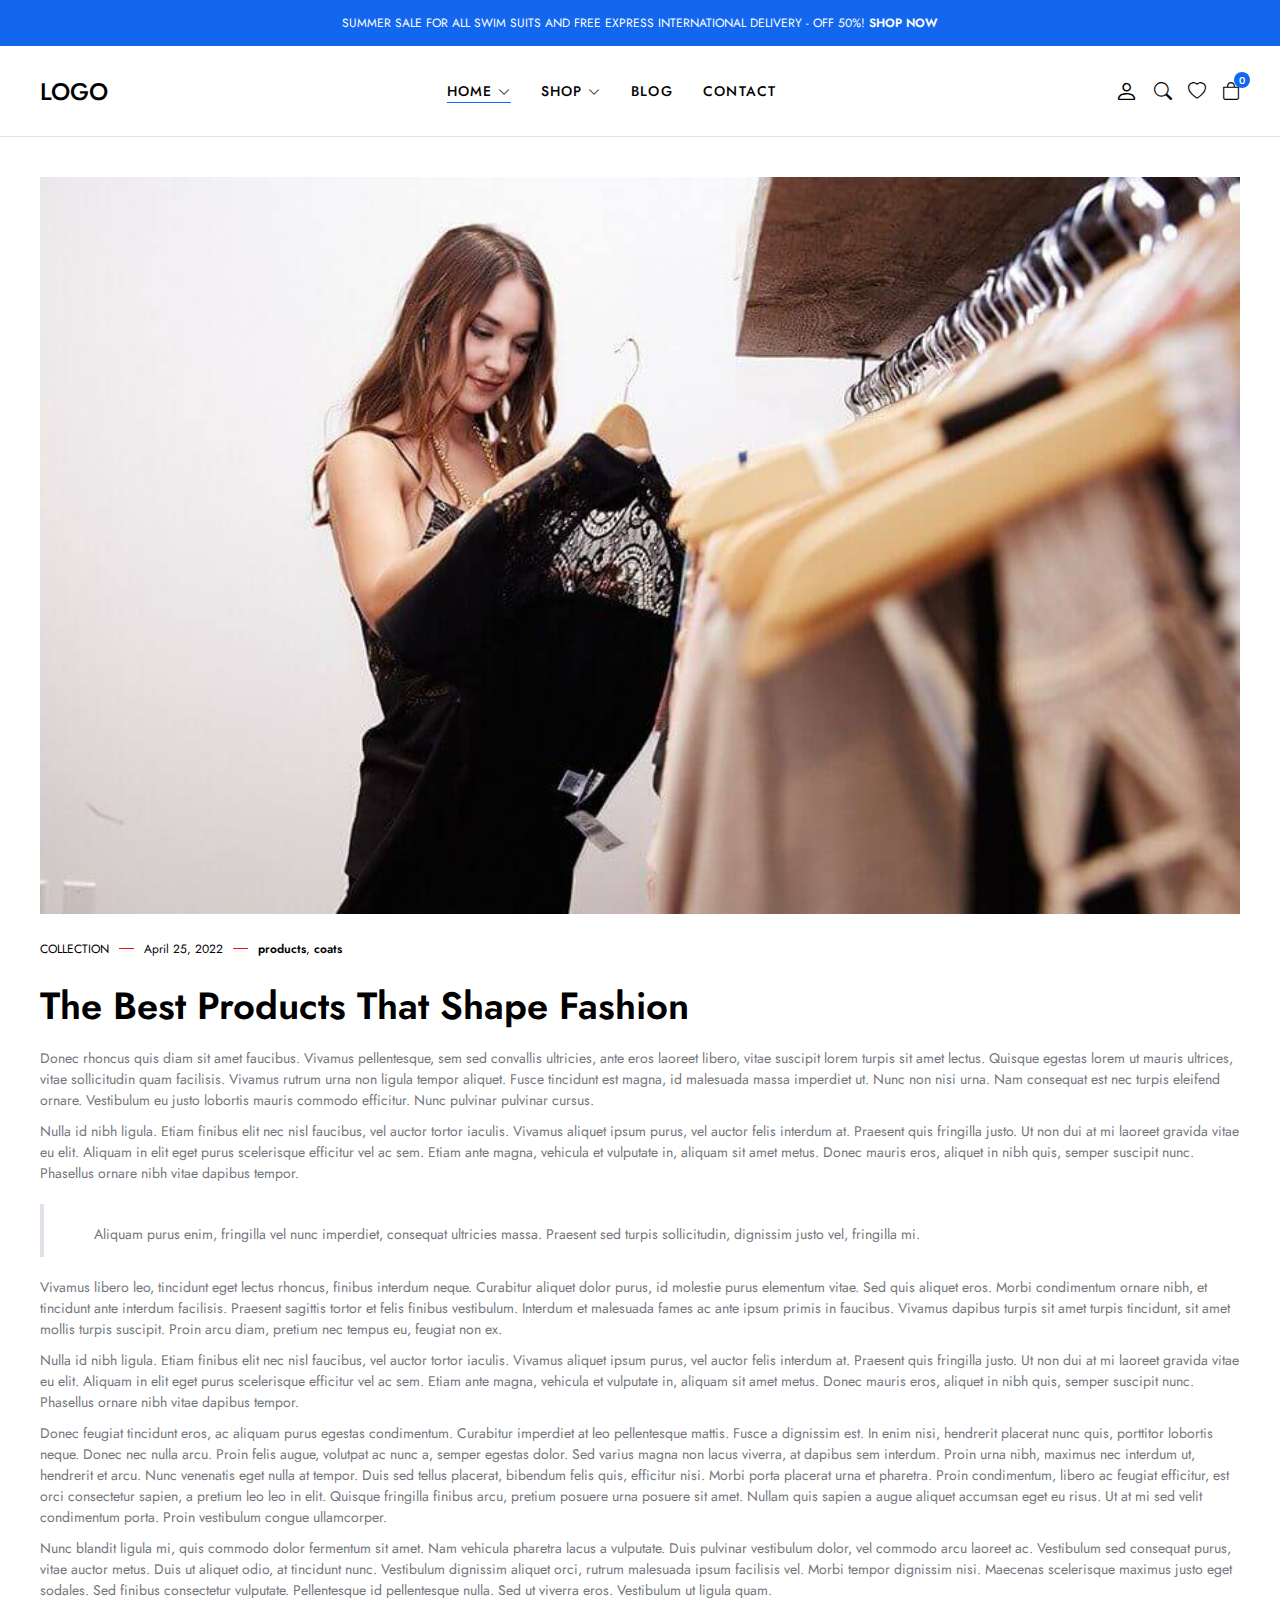
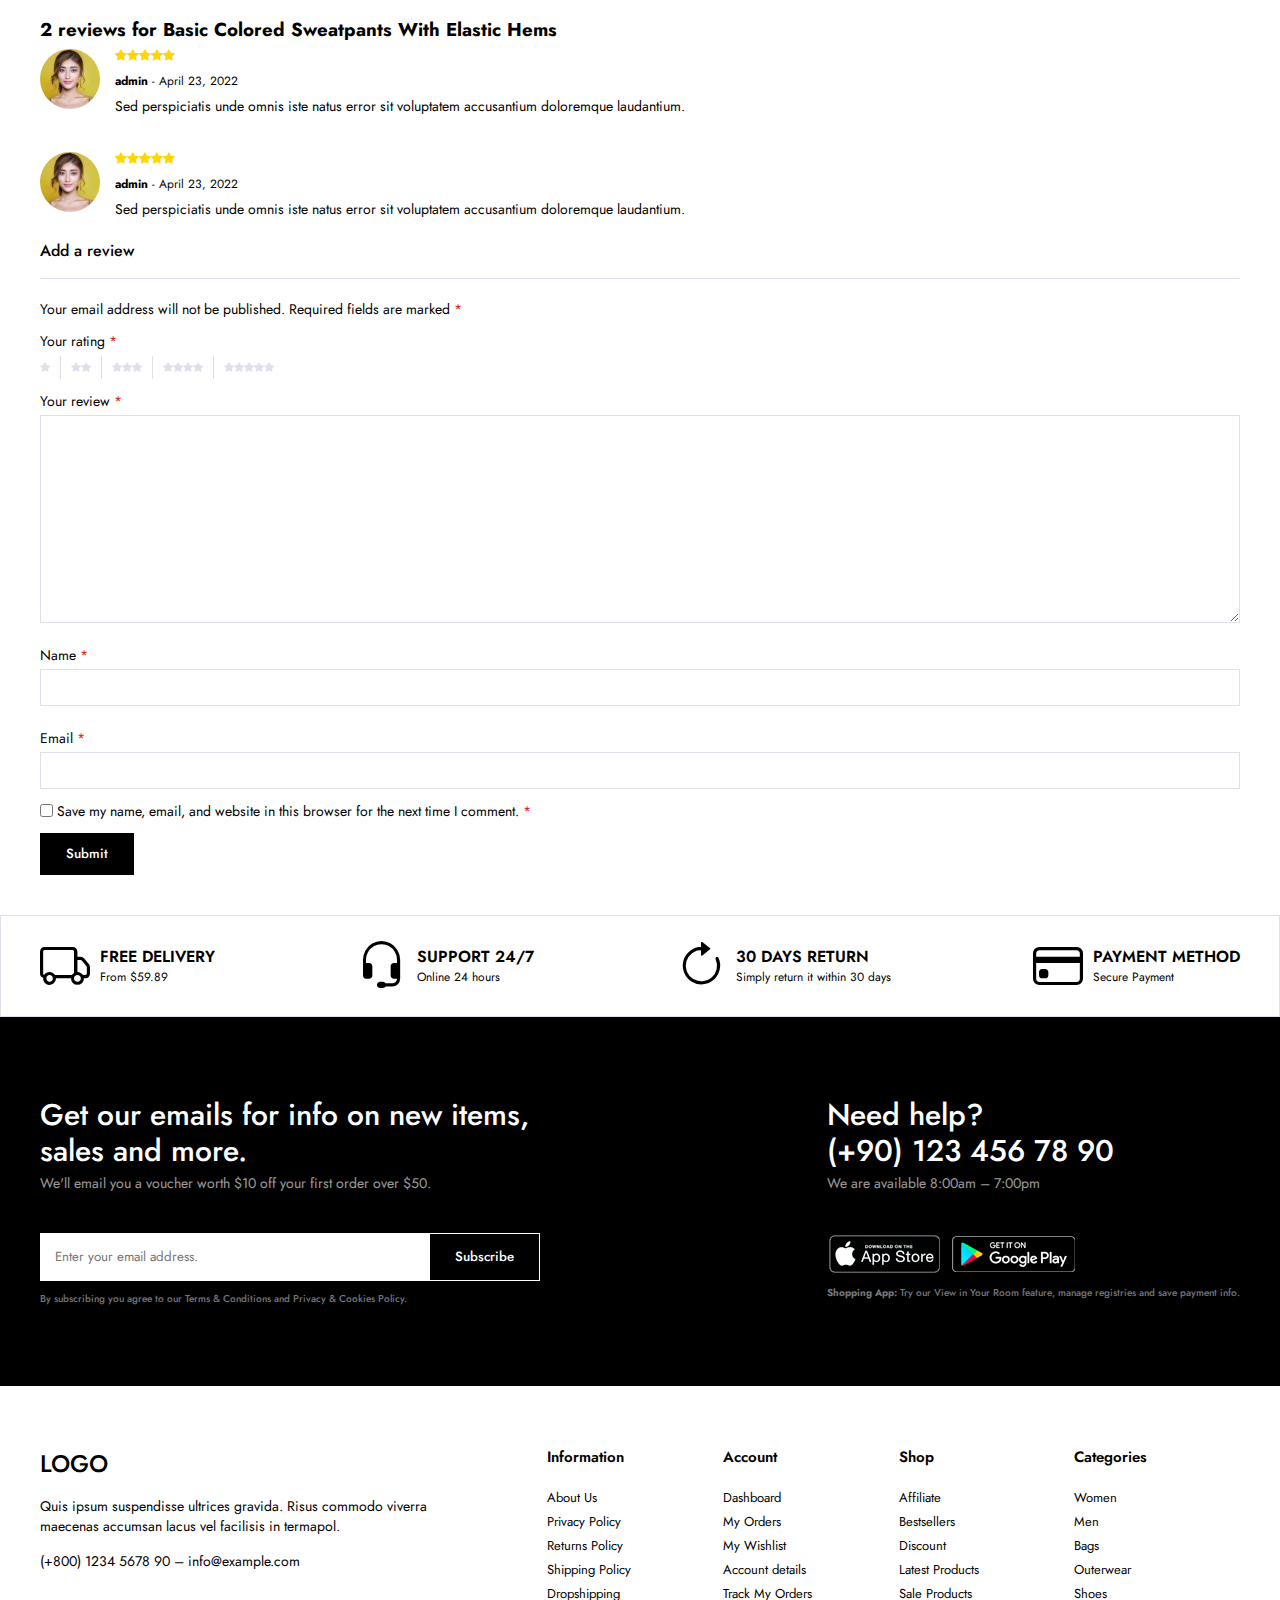
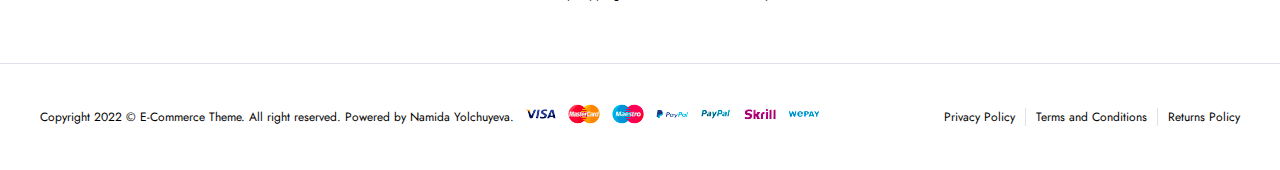
<file: single-blog.html>
<!DOCTYPE html>
<html lang="en">
  <head>
    <meta charset="UTF-8" />
    <meta http-equiv="X-UA-Compatible" content="IE=edge" />
    <meta name="viewport" content="width=device-width, initial-scale=1.0" />
    <title>Single Blog</title>
    <!--! Boostrap Icons CDN  -->
    <link
      rel="stylesheet"
      href="https://cdn.jsdelivr.net/npm/bootstrap-icons@1.9.1/font/bootstrap-icons.css"
    />
    <link rel="stylesheet" href="css/main.css" />
  </head>

  <body>
    <!--! header start  -->
    <header>
      <div class="global-notification">
        <div class="container">
          <p>
            SUMMER SALE FOR ALL SWIM SUITS AND FREE EXPRESS INTERNATIONAL
            DELIVERY - OFF 50%!
            <a href="shop.html">SHOP NOW</a>
          </p>
        </div>
      </div>
      <div class="header-row">
        <div class="container">
          <div class="header-wrapper">
            <div class="header-mobile">
              <i class="bi bi-list" id="btn-menu"></i>
            </div>
            <div class="header-left">
              <a href="index.html" class="logo">LOGO</a>
            </div>
            <div class="header-center" id="sidebar">
              <nav class="navigation">
                <ul class="menu-list">
                  <li class="menu-list-item">
                    <a href="index.html" class="menu-link active">
                      Home
                      <i class="bi bi-chevron-down"></i>
                    </a>
                    <div class="menu-dropdown-wrapper">
                      <ul class="menu-dropdown-content">
                        <li>
                          <a href="#">Home Clean</a>
                        </li>
                        <li>
                          <a href="#">Home Collection</a>
                        </li>
                        <li>
                          <a href="#">Home Minimal</a>
                        </li>
                        <li>
                          <a href="#">Home Modern</a>
                        </li>
                        <li>
                          <a href="#">Home Parallax</a>
                        </li>
                        <li>
                          <a href="#">Home Strong</a>
                        </li>
                        <li>
                          <a href="#">Home Style</a>
                        </li>
                        <li>
                          <a href="#">Home Unique</a>
                        </li>
                        <li>
                          <a href="#">Home RTL</a>
                        </li>
                      </ul>
                    </div>
                  </li>
                  <li class="menu-list-item megamenu-wrapper">
                    <a href="shop.html" class="menu-link">
                      Shop
                      <i class="bi bi-chevron-down"></i>
                    </a>
                    <div class="menu-dropdown-wrapper">
                      <div class="menu-dropdown-megamenu">
                        <div class="megamenu-links">
                          <div class="megamenu-products">
                            <h3 class="megamenu-products-title">Shop Style</h3>
                            <ul class="megamenu-menu-list">
                              <li>
                                <a href="#">Shop Standard</a>
                              </li>
                              <li>
                                <a href="#">Shop Full</a>
                              </li>
                              <li>
                                <a href="#">Shop Only Categories</a>
                              </li>
                              <li>
                                <a href="#">Shop Image Categories</a>
                              </li>
                              <li>
                                <a href="#">Shop Sub Categories</a>
                              </li>
                              <li>
                                <a href="#">Shop List</a>
                              </li>
                              <li>
                                <a href="#">Hover Style 1</a>
                              </li>
                              <li>
                                <a href="#">Hover Style 2</a>
                              </li>
                              <li>
                                <a href="#">Hover Style 3</a>
                              </li>
                            </ul>
                          </div>
                          <div class="megamenu-products">
                            <h3 class="megamenu-products-title">
                              Filter Layout
                            </h3>
                            <ul class="megamenu-menu-list">
                              <li>
                                <a href="#">Sidebar</a>
                              </li>
                              <li>
                                <a href="#">Filter Side Out</a>
                              </li>
                              <li>
                                <a href="#">Filter Dropdown</a>
                              </li>
                              <li>
                                <a href="#">Filter Drawer</a>
                              </li>
                            </ul>
                          </div>
                          <div class="megamenu-products">
                            <h3 class="megamenu-products-title">Shop Loader</h3>
                            <ul class="megamenu-menu-list">
                              <li>
                                <a href="#">Shop Pagination</a>
                              </li>
                              <li>
                                <a href="#">Shop Infinity</a>
                              </li>
                              <li>
                                <a href="#">Shop Load More</a>
                              </li>
                              <li>
                                <a href="#">Cart Modal</a>
                              </li>
                              <li>
                                <a href="#">Cart Drawer</a>
                              </li>
                              <li>
                                <a href="#">Cart Page</a>
                              </li>
                            </ul>
                          </div>
                        </div>
                        <div class="megamenu-single">
                          <a href="#">
                            <img src="img/mega-menu.jpg" alt="" />
                          </a>
                          <h3 class="megamenu-single-title">
                            JOIN THE LAYERING GANG
                          </h3>
                          <h4 class="megamenu-single-subtitle">
                            Suspendisse faucibus nunc et pellentesque
                          </h4>
                          <a href="#" class="megamenu-single-button btn btn-sm"
                            >Shop Now</a
                          >
                        </div>
                      </div>
                    </div>
                  </li>
                  <li class="menu-list-item">
                    <a href="blog.html" class="menu-link"> Blog </a>
                  </li>
                  <li class="menu-list-item">
                    <a href="contact.html" class="menu-link"> Contact </a>
                  </li>
                </ul>
              </nav>
              <i class="bi-x-circle" id="close-sidebar"></i>
            </div>
            <div class="header-right">
              <div class="header-right-links">
                <a href="account.html" class="header-account">
                  <i class="bi bi-person"></i>
                </a>
                <button class="search-button">
                  <i class="bi bi-search"></i>
                </button>
                <a href="#">
                  <i class="bi bi-heart"></i>
                </a>
                <div class="header-cart">
                  <a href="cart.html" class="header-cart-link">
                    <i class="bi bi-bag"></i>
                    <span class="header-cart-count">0</span>
                  </a>
                </div>
              </div>
            </div>
          </div>
        </div>
      </div>
    </header>
    <!--! header end  -->

    <!--! modal search start  -->
    <div class="modal-search">
      <div class="modal-wrapper">
        <h3 class="modal-title">Search for products</h3>
        <p class="modal-text">
          Start typing to see products you are looking for.
        </p>
        <form class="search-form">
          <input type="text" placeholder="Search a product" />
          <button>
            <i class="bi bi-search"></i>
          </button>
        </form>
        <div class="search-results">
          <div class="search-heading">
            <h3>RESULTS FROM PRODUCT</h3>
          </div>
          <div class="results">
            <a href="#" class="result-item">
              <img
                src="img/products/product1/1.png"
                class="search-thumb"
                alt=""
              />
              <div class="search-info">
                <h4>Analogue Resin Strap</h4>
                <span class="search-sku">SKU: PD0016</span>
                <span class="search-price">$108.00</span>
              </div>
            </a>
            <a href="#" class="result-item">
              <img
                src="img/products/product2/1.png"
                class="search-thumb"
                alt=""
              />
              <div class="search-info">
                <h4>Analogue Resin Strap</h4>
                <span class="search-sku">SKU: PD0016</span>
                <span class="search-price">$108.00</span>
              </div>
            </a>
          </div>
        </div>
        <i class="bi bi-x-circle" id="close-search"></i>
      </div>
    </div>
    <!--! modal search end  -->

    <!--! single blog start  -->
    <section class="single-blog">
      <div class="container">
        <article>
          <figure>
            <a href="#">
              <img src="img/blogs/blog1.jpg" alt="" />
            </a>
          </figure>
          <div class="blog-wrapper">
            <div class="blog-meta">
              <div class="blog-category">
                <a href="#"> COLLECTION </a>
              </div>
              <div class="blog-date">
                <a href="#"> April 25, 2022 </a>
              </div>
              <div class="blog-tags">
                <a href="#">products</a>,
                <a href="#">coats</a>
              </div>
            </div>
            <h1 class="blog-title">The Best Products That Shape Fashion</h1>
            <div class="blog-content">
              <p>
                Donec rhoncus quis diam sit amet faucibus. Vivamus pellentesque,
                sem sed convallis ultricies, ante eros laoreet libero, vitae
                suscipit lorem turpis sit amet lectus. Quisque egestas lorem ut
                mauris ultrices, vitae sollicitudin quam facilisis. Vivamus
                rutrum urna non ligula tempor aliquet. Fusce tincidunt est
                magna, id malesuada massa imperdiet ut. Nunc non nisi urna. Nam
                consequat est nec turpis eleifend ornare. Vestibulum eu justo
                lobortis mauris commodo efficitur. Nunc pulvinar pulvinar
                cursus.
              </p>
              <p>
                Nulla id nibh ligula. Etiam finibus elit nec nisl faucibus, vel
                auctor tortor iaculis. Vivamus aliquet ipsum purus, vel auctor
                felis interdum at. Praesent quis fringilla justo. Ut non dui at
                mi laoreet gravida vitae eu elit. Aliquam in elit eget purus
                scelerisque efficitur vel ac sem. Etiam ante magna, vehicula et
                vulputate in, aliquam sit amet metus. Donec mauris eros, aliquet
                in nibh quis, semper suscipit nunc. Phasellus ornare nibh vitae
                dapibus tempor.
              </p>

              <blockquote>
                <p>
                  Aliquam purus enim, fringilla vel nunc imperdiet, consequat
                  ultricies massa. Praesent sed turpis sollicitudin, dignissim
                  justo vel, fringilla mi.
                </p>
              </blockquote>

              <p>
                Vivamus libero leo, tincidunt eget lectus rhoncus, finibus
                interdum neque. Curabitur aliquet dolor purus, id molestie purus
                elementum vitae. Sed quis aliquet eros. Morbi condimentum ornare
                nibh, et tincidunt ante interdum facilisis. Praesent sagittis
                tortor et felis finibus vestibulum. Interdum et malesuada fames
                ac ante ipsum primis in faucibus. Vivamus dapibus turpis sit
                amet turpis tincidunt, sit amet mollis turpis suscipit. Proin
                arcu diam, pretium nec tempus eu, feugiat non ex.
              </p>
              <p>
                Nulla id nibh ligula. Etiam finibus elit nec nisl faucibus, vel
                auctor tortor iaculis. Vivamus aliquet ipsum purus, vel auctor
                felis interdum at. Praesent quis fringilla justo. Ut non dui at
                mi laoreet gravida vitae eu elit. Aliquam in elit eget purus
                scelerisque efficitur vel ac sem. Etiam ante magna, vehicula et
                vulputate in, aliquam sit amet metus. Donec mauris eros, aliquet
                in nibh quis, semper suscipit nunc. Phasellus ornare nibh vitae
                dapibus tempor.
              </p>
              <p>
                Donec feugiat tincidunt eros, ac aliquam purus egestas
                condimentum. Curabitur imperdiet at leo pellentesque mattis.
                Fusce a dignissim est. In enim nisi, hendrerit placerat nunc
                quis, porttitor lobortis neque. Donec nec nulla arcu. Proin
                felis augue, volutpat ac nunc a, semper egestas dolor. Sed
                varius magna non lacus viverra, at dapibus sem interdum. Proin
                urna nibh, maximus nec interdum ut, hendrerit et arcu. Nunc
                venenatis eget nulla at tempor. Duis sed tellus placerat,
                bibendum felis quis, efficitur nisi. Morbi porta placerat urna
                et pharetra. Proin condimentum, libero ac feugiat efficitur, est
                orci consectetur sapien, a pretium leo leo in elit. Quisque
                fringilla finibus arcu, pretium posuere urna posuere sit amet.
                Nullam quis sapien a augue aliquet accumsan eget eu risus. Ut at
                mi sed velit condimentum porta. Proin vestibulum congue
                ullamcorper.
              </p>
              <p>
                Nunc blandit ligula mi, quis commodo dolor fermentum sit amet.
                Nam vehicula pharetra lacus a vulputate. Duis pulvinar
                vestibulum dolor, vel commodo arcu laoreet ac. Vestibulum sed
                consequat purus, vitae auctor metus. Duis ut aliquet odio, at
                tincidunt nunc. Vestibulum dignissim aliquet orci, rutrum
                malesuada ipsum facilisis vel. Morbi tempor dignissim nisi.
                Maecenas scelerisque maximus justo eget sodales. Sed finibus
                consectetur vulputate. Pellentesque id pellentesque nulla. Sed
                ut viverra eros. Vestibulum ut ligula quam.
              </p>
            </div>
          </div>
        </article>
        <div class="tab-panel-reviews">
          <h3>2 reviews for Basic Colored Sweatpants With Elastic Hems</h3>
          <div class="comments">
            <ol class="comment-list">
              <li class="comment-item">
                <div class="comment-avatar">
                  <img src="img/avatars/avatar1.jpg" alt="" />
                </div>
                <div class="comment-text">
                  <ul class="comment-star">
                    <li>
                      <i class="bi bi-star-fill"></i>
                    </li>
                    <li>
                      <i class="bi bi-star-fill"></i>
                    </li>
                    <li>
                      <i class="bi bi-star-fill"></i>
                    </li>
                    <li>
                      <i class="bi bi-star-fill"></i>
                    </li>
                    <li>
                      <i class="bi bi-star-fill"></i>
                    </li>
                  </ul>
                  <div class="comment-meta">
                    <strong>admin</strong>
                    <span>-</span>
                    <time>April 23, 2022</time>
                  </div>
                  <div class="comment-description">
                    <p>
                      Sed perspiciatis unde omnis iste natus error sit
                      voluptatem accusantium doloremque laudantium.
                    </p>
                  </div>
                </div>
              </li>
              <li class="comment-item">
                <div class="comment-avatar">
                  <img src="img/avatars/avatar1.jpg" alt="" />
                </div>
                <div class="comment-text">
                  <ul class="comment-star">
                    <li>
                      <i class="bi bi-star-fill"></i>
                    </li>
                    <li>
                      <i class="bi bi-star-fill"></i>
                    </li>
                    <li>
                      <i class="bi bi-star-fill"></i>
                    </li>
                    <li>
                      <i class="bi bi-star-fill"></i>
                    </li>
                    <li>
                      <i class="bi bi-star-fill"></i>
                    </li>
                  </ul>
                  <div class="comment-meta">
                    <strong>admin</strong>
                    <span>-</span>
                    <time>April 23, 2022</time>
                  </div>
                  <div class="comment-description">
                    <p>
                      Sed perspiciatis unde omnis iste natus error sit
                      voluptatem accusantium doloremque laudantium.
                    </p>
                  </div>
                </div>
              </li>
            </ol>
          </div>
          <!-- comment form start -->
          <div class="review-form-wrapper">
            <h2>Add a review</h2>
            <form class="comment-form">
              <p class="comment-notes">
                Your email address will not be published. Required fields are
                marked
                <span class="required">*</span>
              </p>
              <div class="comment-form-rating">
                <label>
                  Your rating
                  <span class="required">*</span>
                </label>
                <div class="stars">
                  <a href="#" class="star">
                    <i class="bi bi-star-fill"></i>
                  </a>
                  <a href="#" class="star">
                    <i class="bi bi-star-fill"></i>
                    <i class="bi bi-star-fill"></i>
                  </a>
                  <a href="#" class="star">
                    <i class="bi bi-star-fill"></i>
                    <i class="bi bi-star-fill"></i>
                    <i class="bi bi-star-fill"></i>
                  </a>
                  <a href="#" class="star">
                    <i class="bi bi-star-fill"></i>
                    <i class="bi bi-star-fill"></i>
                    <i class="bi bi-star-fill"></i>
                    <i class="bi bi-star-fill"></i>
                  </a>
                  <a href="#" class="star">
                    <i class="bi bi-star-fill"></i>
                    <i class="bi bi-star-fill"></i>
                    <i class="bi bi-star-fill"></i>
                    <i class="bi bi-star-fill"></i>
                    <i class="bi bi-star-fill"></i>
                  </a>
                </div>
              </div>
              <div class="comment-form-comment form-comment">
                <label for="comment">
                  Your review
                  <span class="required">*</span>
                </label>
                <textarea id="comment" cols="50" rows="10"></textarea>
              </div>
              <div class="comment-form-author form-comment">
                <label for="name">
                  Name
                  <span class="required">*</span>
                </label>
                <input id="name" type="text" />
              </div>
              <div class="comment-form-email form-comment">
                <label for="email">
                  Email
                  <span class="required">*</span>
                </label>
                <input id="email" type="email" />
              </div>
              <div class="comment-form-cookies">
                <input id="cookies" type="checkbox" />
                <label for="cookies">
                  Save my name, email, and website in this browser for the next
                  time I comment.
                  <span class="required">*</span>
                </label>
              </div>
              <div class="form-submit">
                <input type="submit" class="btn submit" />
              </div>
            </form>
          </div>
          <!-- comment form end -->
        </div>
      </div>
    </section>
    <!--! single blog end  -->

    <!--! policy start  -->
    <section class="policy">
      <div class="container">
        <ul class="policy-list">
          <li class="policy-item">
            <i class="bi bi-truck"></i>
            <div class="policy-texts">
              <strong>FREE DELIVERY</strong>
              <span>From $59.89</span>
            </div>
          </li>
          <li class="policy-item">
            <i class="bi bi-headset"></i>
            <div class="policy-texts">
              <strong>SUPPORT 24/7</strong>
              <span>Online 24 hours</span>
            </div>
          </li>
          <li class="policy-item">
            <i class="bi bi-arrow-clockwise"></i>
            <div class="policy-texts">
              <strong> 30 DAYS RETURN</strong>
              <span>Simply return it within 30 days</span>
            </div>
          </li>
          <li class="policy-item">
            <i class="bi bi-credit-card"></i>
            <div class="policy-texts">
              <strong> PAYMENT METHOD</strong>
              <span>Secure Payment</span>
            </div>
          </li>
        </ul>
      </div>
    </section>
    <!--! policy end  -->

    <!--! footer start  -->
    <footer class="footer">
      <div class="subscribe-row">
        <div class="container">
          <div class="footer-row-wrapper">
            <div class="footer-subscribe-wrapper">
              <div class="footer-subscribe">
                <div class="footer-subscribe-top">
                  <h3 class="subscribe-title">
                    Get our emails for info on new items, sales and more.
                  </h3>
                  <p class="subscribe-desc">
                    We'll email you a voucher worth $10 off your first order
                    over $50.
                  </p>
                </div>
                <div class="footer-subscribe-bottom">
                  <form>
                    <input
                      type="text"
                      placeholder="Enter your email address."
                    />
                    <button class="btn">Subscribe</button>
                  </form>
                  <p class="privacy-text">
                    By subscribing you agree to our
                    <a href="#"
                      >Terms & Conditions and Privacy & Cookies Policy.</a
                    >
                  </p>
                </div>
              </div>
            </div>
            <div class="footer-contact-wrapper">
              <div class="footer-contact-top">
                <h3 class="contact-title">
                  Need help? <br />
                  (+90) 123 456 78 90
                </h3>
                <p class="contact-desc">We are available 8:00am – 7:00pm</p>
              </div>
              <div class="footer-contact-bottom">
                <div class="download-app">
                  <a href="#">
                    <img src="img/footer/app-store.png" alt="" />
                  </a>
                  <a href="#">
                    <img src="img/footer/google-play.png" alt="" />
                  </a>
                </div>
                <p class="privacy-text">
                  <strong>Shopping App:</strong> Try our View in Your Room
                  feature, manage registries and save payment info.
                </p>
              </div>
            </div>
          </div>
        </div>
      </div>
      <div class="widgets-row">
        <div class="container">
          <div class="footer-widgets">
            <div class="brand-info">
              <div class="footer-logo">
                <a href="index.html" class="logo">LOGO</a>
              </div>
              <div class="footer-desc">
                <p>
                  Quis ipsum suspendisse ultrices gravida. Risus commodo viverra
                  maecenas accumsan lacus vel facilisis in termapol.
                </p>
              </div>
              <div class="footer-contact">
                <p>
                  <a href="tel:555 555 55 55">(+800) 1234 5678 90</a> –
                  <a href="mailto:info@example.com">info@example.com</a>
                </p>
              </div>
            </div>
            <div class="widget-nav-menu">
              <h4>Information</h4>
              <ul class="menu-list">
                <li>
                  <a href="#">About Us</a>
                </li>
                <li>
                  <a href="#">Privacy Policy</a>
                </li>
                <li>
                  <a href="#">Returns Policy</a>
                </li>
                <li>
                  <a href="#">Shipping Policy</a>
                </li>
                <li>
                  <a href="#">Dropshipping</a>
                </li>
              </ul>
            </div>
            <div class="widget-nav-menu">
              <h4>Account</h4>
              <ul class="menu-list">
                <li>
                  <a href="#">Dashboard</a>
                </li>
                <li>
                  <a href="#">My Orders</a>
                </li>
                <li>
                  <a href="#">My Wishlist</a>
                </li>
                <li>
                  <a href="#">Account details</a>
                </li>
                <li>
                  <a href="#">Track My Orders</a>
                </li>
              </ul>
            </div>
            <div class="widget-nav-menu">
              <h4>Shop</h4>
              <ul class="menu-list">
                <li>
                  <a href="#">Affiliate</a>
                </li>
                <li>
                  <a href="#">Bestsellers</a>
                </li>
                <li>
                  <a href="#">Discount</a>
                </li>
                <li>
                  <a href="#">Latest Products</a>
                </li>
                <li>
                  <a href="#">Sale Products</a>
                </li>
              </ul>
            </div>
            <div class="widget-nav-menu">
              <h4>Categories</h4>
              <ul class="menu-list">
                <li>
                  <a href="#">Women</a>
                </li>
                <li>
                  <a href="#">Men</a>
                </li>
                <li>
                  <a href="#">Bags</a>
                </li>
                <li>
                  <a href="#">Outerwear</a>
                </li>
                <li>
                  <a href="#">Shoes</a>
                </li>
              </ul>
            </div>
          </div>
        </div>
      </div>
      <div class="copyright-row">
        <div class="container">
          <div class="footer-copyright">
            <div class="site-copyright">
              <p>
                Copyright 2022 © E-Commerce Theme. All right reserved. Powered
                by Namida Yolchuyeva.
              </p>
            </div>
            <a href="#">
              <img src="img/footer/cards.png" alt="" />
            </a>
            <div class="footer-menu">
              <ul class="footer-menu-list">
                <li class="list-item">
                  <a href="#">Privacy Policy</a>
                </li>
                <li class="list-item">
                  <a href="#">Terms and Conditions</a>
                </li>
                <li class="list-item">
                  <a href="#">Returns Policy</a>
                </li>
              </ul>
            </div>
          </div>
        </div>
      </div>
    </footer>
    <!--! footer end  -->

    <!-- javascript  -->
    <script src="js/main.js" type="module"></script>
  </body>
</html>
</file>
<file: css/main.css>
/*! global css  */
@import url(base.css);

/*! layout  */
@import url(layout/header.css);
@import url(layout/footer.css);

/*! components  */
@import url(components/modal-search.css);
@import url(components/slider.css);
@import url(components/category-item.css);
@import url(components/product-item.css);
@import url(components/campaign-item.css);
@import url(components/blog-item.css);
@import url(components/campaign-single.css);
@import url(components/single-product/breadcrumb.css);
@import url(components/single-product/product-gallery.css);
@import url(components/single-product/product-info.css);
@import url(components/single-product/product-tabs.css);
@import url(components/reviews.css);
@import url(components/modal-dialog.css);

/*! pages  */
@import url(pages/home.css);
@import url(pages/contact.css);
@import url(pages/account.css);
@import url(pages/cart.css);
@import url(pages/single-product.css);
@import url(pages/blog.css);
@import url(pages/single-blog.css);
</file>
